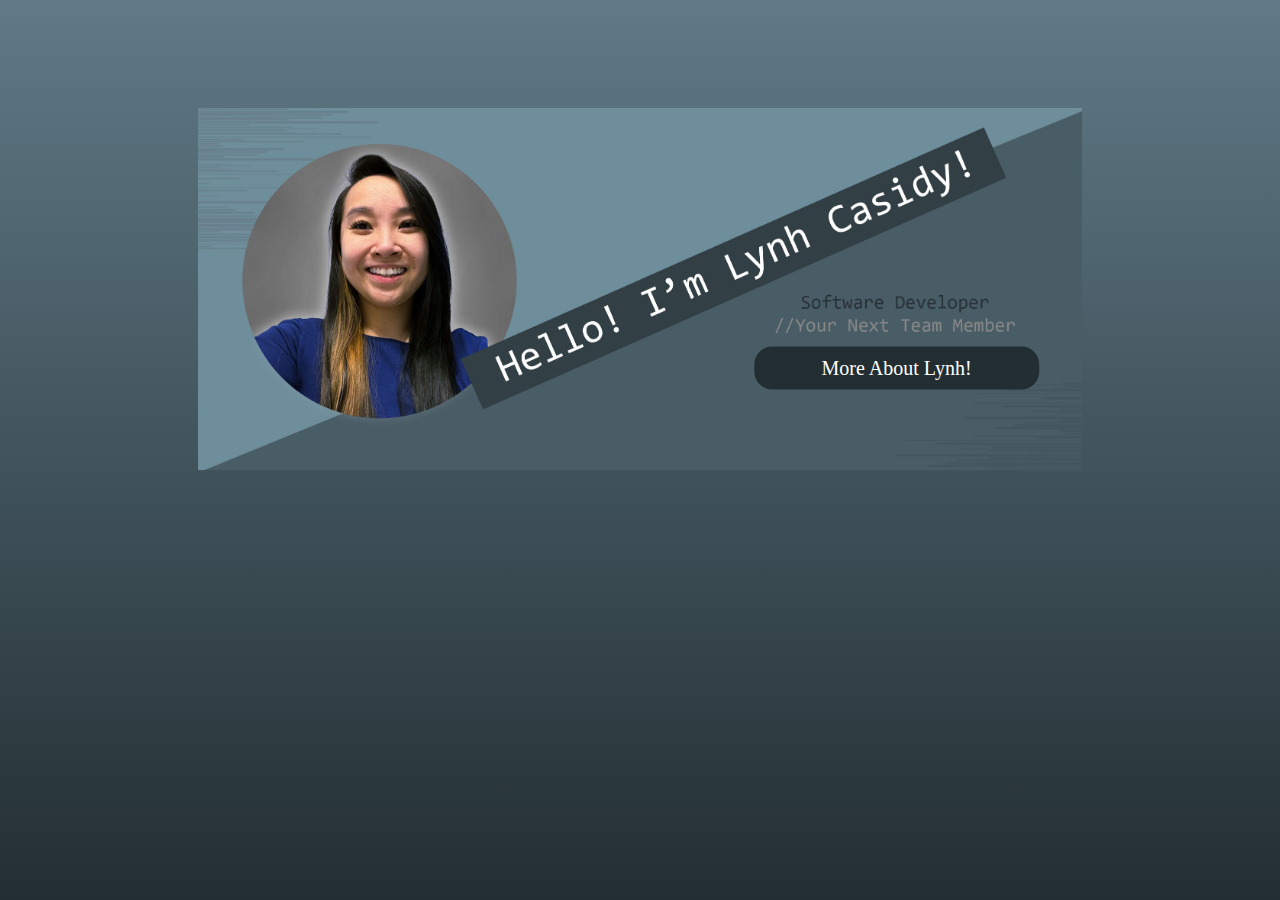
<file: index.html>
<!DOCTYPE html>
<html>
<head>
<meta charset= "UTF-8"/>    
<link rel= "stylesheet" type ="text/css" href="css/index.css"/>
<meta name = "viewport" content ="witdth=device-width, initial-scale=1">
<title>Welcome!</title>
</head>

<div class="container">
        <img id= "main" src="photos/main.jpg" alt="software developer" >
        
        <a href="about.html" class="btn">More About Lynh!</a>
      </div>

<body>
<img id="mobile" src ="photos/mobilemain.jpg" alt ="software developer" class="center">
<a href="about.html" class="button">More About Lynh!</a>
</body>

</html>
</file>
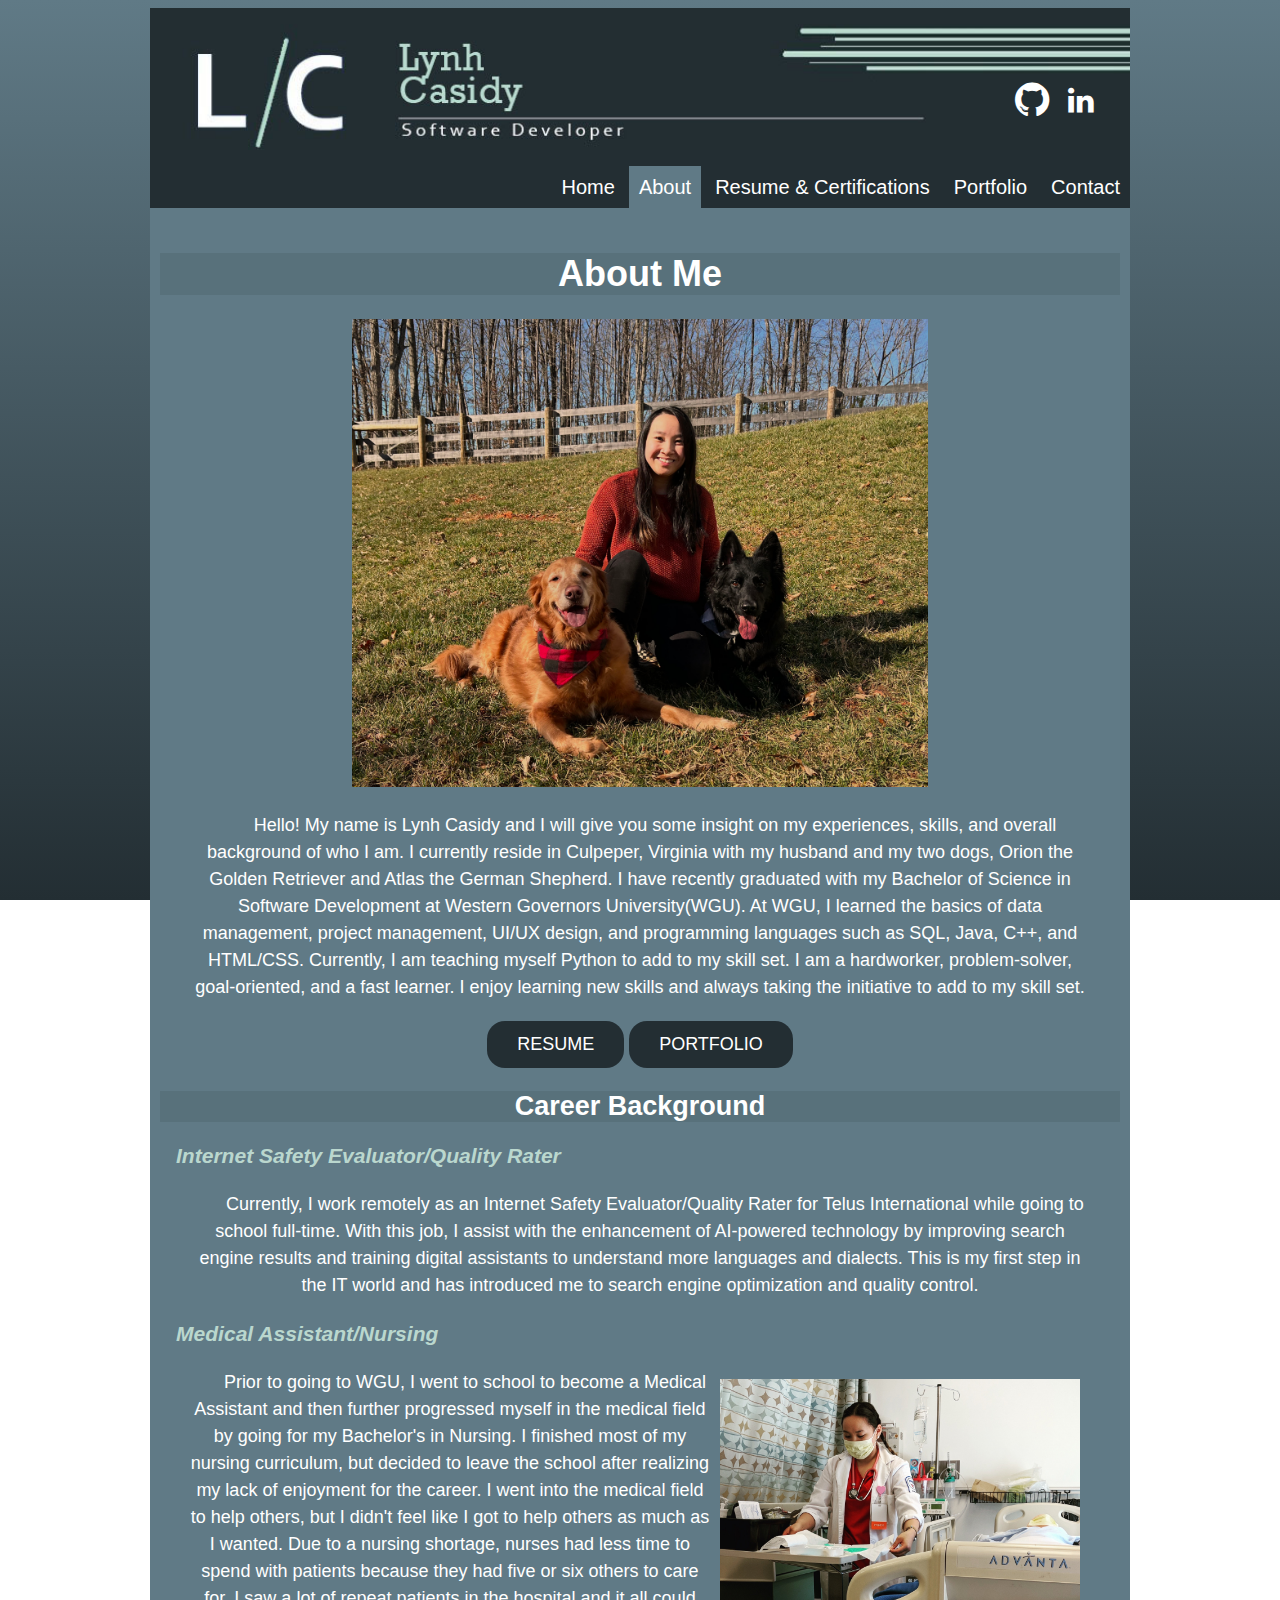
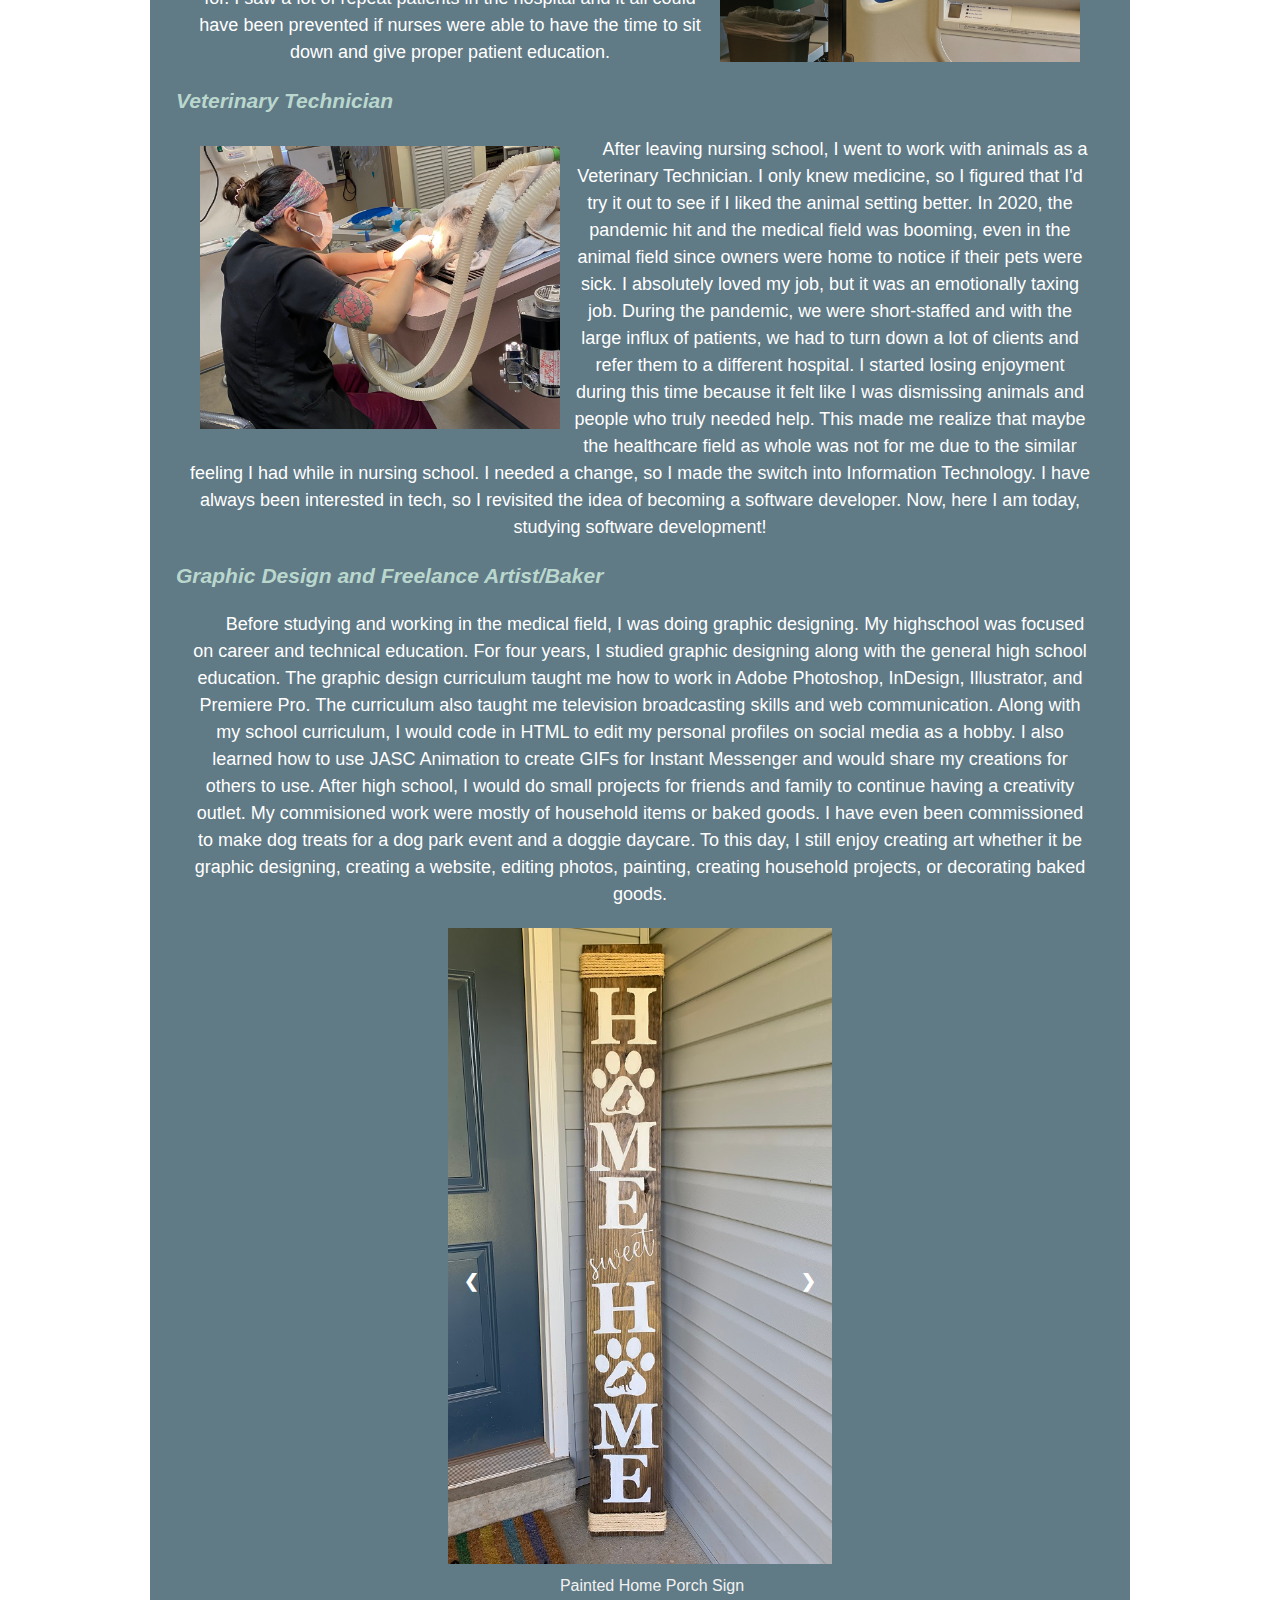
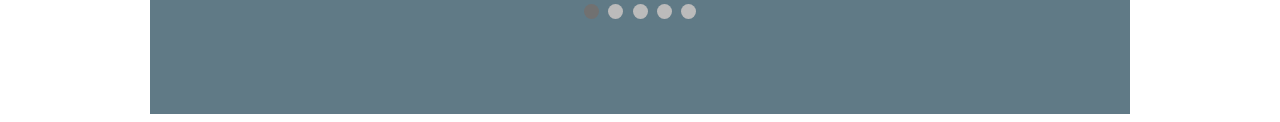
<file: about.html>
<!DOCTYPE html>
<html>

<head>
<meta charset= "UTF-8"/>    

<link rel= "stylesheet" type ="text/css" href="css/about.css"/>
<link rel= "stylesheet" type ="text/css" href="css/nav.css"/>
<link rel="stylesheet" href="https://cdnjs.cloudflare.com/ajax/libs/font-awesome/4.7.0/css/font-awesome.min.css">

<meta name = "viewport" content ="witdth=device-width, initial-scale=1">
<title>About Me</title>
</head>
<body>
 
    <div class="container">
        <img id="main" src = "photos/header2.jpg" alt ="header" class="center">
        <img id="mobile" src = "photos/mobileheader.jpg" alt ="header" class="center">
       <a href="https://github.com/themother0fdogs" target="_blank" rel="noopener noreferrer" class="navgit"><i class="fa fa-github fa-2x"></i></a>
      <a href = "https://www.linkedin.com/in/lynh-casidy/" target="_blank" rel="noopener noreferrer" class="navlinked"><i class="fa fa-linkedin" style="font-size:30px" ></i></a></div>
      
    <div class="topnav" id="myTopnav">
      <nav class = "navigation">
      <ul>
      <li><a href="index.html">Home</a></li>
      <li><a href="about.html" class="active">About</a></li>
      <li><a href="resume.html">Resume & Certifications</a></li>
      <li><a href="portfolio.html">Portfolio</a>  </li>
      <li><a href="contact.html">Contact</a></li>
        
        
        <a href="javascript:void(0);" class="icon" onclick="myFunction()">
          <i class="fa fa-bars"></i>
        </a>
      </div>
      </nav>

      <script src="javascript/nav.js"></script>

    </ul>
    
    <div class = "content">
        <br><h1>About Me</h1>

        <img src = "photos/aboutphoto.jpg" alt ="Girl holding german shepherd dog and golden retriever" width=60%>
        <p class = "indent">Hello! My name is Lynh Casidy and I will give you some insight on my experiences, skills, and overall background of who I am.
            I currently reside in Culpeper, Virginia with my husband and my two dogs, Orion the Golden Retriever and Atlas the German Shepherd. 
            I have recently graduated with my Bachelor of Science in Software Development at Western Governors University(WGU). 
            At WGU, I learned the basics of data management, project management, UI/UX design, and programming languages such as SQL, Java, C++, and HTML/CSS. 
            Currently, I am teaching myself Python to add to my skill set.
            I am a hardworker, problem-solver, goal-oriented, and a fast learner. 
            I enjoy learning new skills and always taking the initiative to add to my skill set. 

        </p>
        <a href="resume.html" class="button">RESUME</a> 
        <a href="portfolio.html" class="button">PORTFOLIO</a>
        
        <h2>Career Background</h2>
        <h3>Internet Safety Evaluator/Quality Rater</h3>
        <p class="indent">Currently, I work remotely as an Internet Safety Evaluator/Quality Rater for Telus International while going to school full-time. 
          With this job, I assist with the enhancement of AI-powered technology by improving search engine results and training digital assistants to understand
          more languages and dialects. This is my first step in the IT world and has introduced me to search engine optimization and quality control.
        </p>

        <h3>Medical Assistant/Nursing</h3>
        <p class = "indent"><img class="content" src="photos/nurse.jpg" alt="Nursing student during a surgical sterile skills test" width=40% ALIGN= "right"/>
            Prior to going to WGU, I went to school to become a Medical Assistant and then further progressed myself in the medical field by going for my Bachelor's in Nursing.
            I finished most of my nursing curriculum, but decided to leave the school after realizing my lack of enjoyment for the career. 
            I went into the medical field to help others, but I didn't feel like I got to help others as much as I wanted.
            Due to a nursing shortage, nurses had less time to spend with patients because they had five or six others to care for. 
            I saw a lot of repeat patients in the hospital and it all could have been prevented if nurses were able to have the time to sit down and give proper patient education.</p>
            
          <h3>Veterinary Technician</h3>
            <p class="indent"><img class="content" src="photos/dental.jpg" alt="Veterinary Technician performing a dental polishing on a dog" width=40% ALIGN= "left"/>
            After leaving nursing school, I went to work with animals as a Veterinary Technician. I only knew medicine, so I figured that I'd try it out to see if I liked the animal setting better. 
            In 2020, the pandemic hit and the medical field was booming, even in the animal field since owners were home to notice if their pets were sick.
            I absolutely loved my job, but it was an emotionally taxing job. During the pandemic, we were short-staffed and with the large influx of patients,
            we had to turn down a lot of clients and refer them to a different hospital. 
            I started losing enjoyment during this time because it felt like I was dismissing animals and people who truly needed help.
            This made me realize that maybe the healthcare field as whole was not for me due to the similar feeling I had while in nursing school. 
            I needed a change, so I made the switch into Information Technology. 
            I have always been interested in tech, so I revisited the idea of becoming a software developer. Now, here I am today, studying software development!
            </p>
        
<h3>Graphic Design and Freelance Artist/Baker</h3>
<p class = "indent">Before studying and working in the medical field, I was doing graphic designing. My highschool was focused on career and technical education. 
            For four years, I studied graphic designing along with the general high school education. The graphic design curriculum taught me how to work in Adobe Photoshop, InDesign, Illustrator, and Premiere Pro.
            The curriculum also taught me television broadcasting skills and web communication. Along with my school curriculum, I would code in HTML to edit my personal profiles on social media as a hobby.
            I also learned how to use JASC Animation to create GIFs for Instant Messenger and would share my creations for others to use. 
            After high school, I would do small projects for friends and family to continue having a creativity outlet. My commisioned work were mostly of household items or baked goods.
            I have even been commissioned to make dog treats for a dog park event and a doggie daycare.
            To this day, I still enjoy creating art whether it be graphic designing, creating a website, editing photos, painting, creating household projects, or decorating baked goods. 
        
        <div class = "art-container" style="text-align: center">
                <div class="artphotos fade">
                <img src = "photos/home.jpg" alt="Welcoming porch sign" width= 40% />
                <div class="text">Painted Home Porch Sign</div>
              </div>

                <div class="artphotos fade">
                <img src = "photos/cowboys.jpg" alt="Welcoming porch sign for Dallas Cowboys Fan" width= 40% />
                <div class="text">Painted Custom Football Home Porch Sign</div>
              </div>

              <div class="artphotos fade">
                <img src = "photos/graphics.jpg" alt="Graphic design of a cat in outer space" width= 40% />
                <div class="text">Adobe Photoshop Animated Cat in Space</div>
              </div>

              <div class="artphotos fade">
                <img src = "photos/crafts.jpg" alt="Two leash holders of a golden retriever and german shepherd as the top picture. Two custom dog treat jars as the bottom picture." width= 40% />
                <div class="text">TOP: Painted Leash Holders</div>
                <div class="text">BOTTOM: Spray Painted Treat Jars with Polymer Clay Figures of Dogs</div>
              </div>

              <div class="artphotos fade">
                <img src = "photos/desserts.jpg" alt="White chocolate raspberry cheesecake as the top picture. Halloween decorated sugar cookies as the bottom picture." width= 40% />
                <div class="text">TOP: White Chocolate Raspberry Cheesecake.</div>
                <div class="text">BOTTOM: Halloween Decorated Sugar Cookies</div>
              </div>

              <div class="artphotos fade">
                <img src = "photos/dogtreats.jpg" alt="Box of custom Halloween dog treats as the top picture. Custom dog birthday cake as the bottom picture." width= 40% />
                <div class="text">TOP: Custom Halloween Dog Treats</div>
                <div class="text">BOTTOM: Custom Dog Birthday Cake</div>
              </div>

              <a class="prev" onclick="plusSlides(-1)"ALIGN= "right">&#10094;</a>
                <a class="next" onclick="plusSlides(1)"ALIGN= "right">&#10095;</a>

               <div style="text-align:center"></div>
            <span class="dot" onclick="currentSlide(1)"></span>
            <span class="dot" onclick="currentSlide(2)"></span>
            <span class="dot" onclick="currentSlide(3)"></span>
            <span class="dot" onclick="currentSlide(4)"></span>
            <span class="dot" onclick="currentSlide(5)"></span>
       
        </div>
    </p>

     <br><br>
    
 <script src="javascript/slides.js"></script>

     
</div>

</body>
</html>
</file>
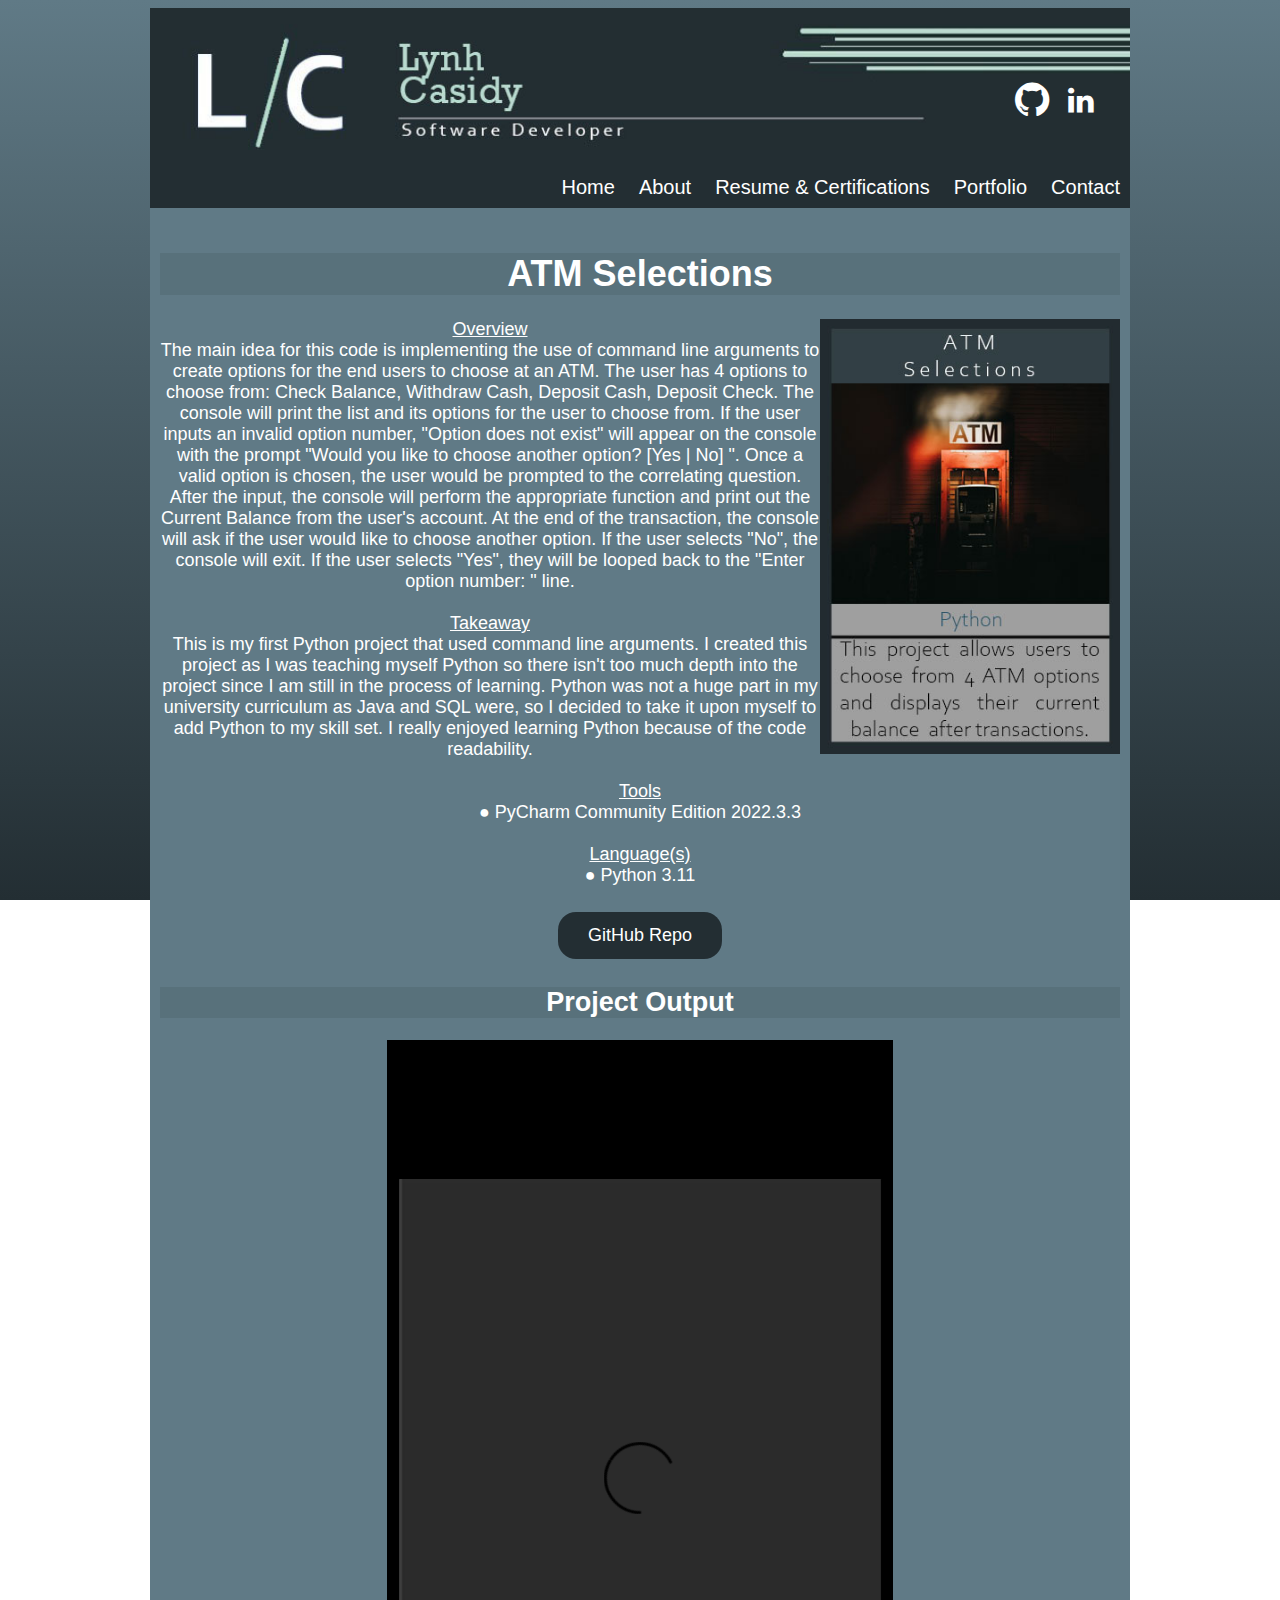
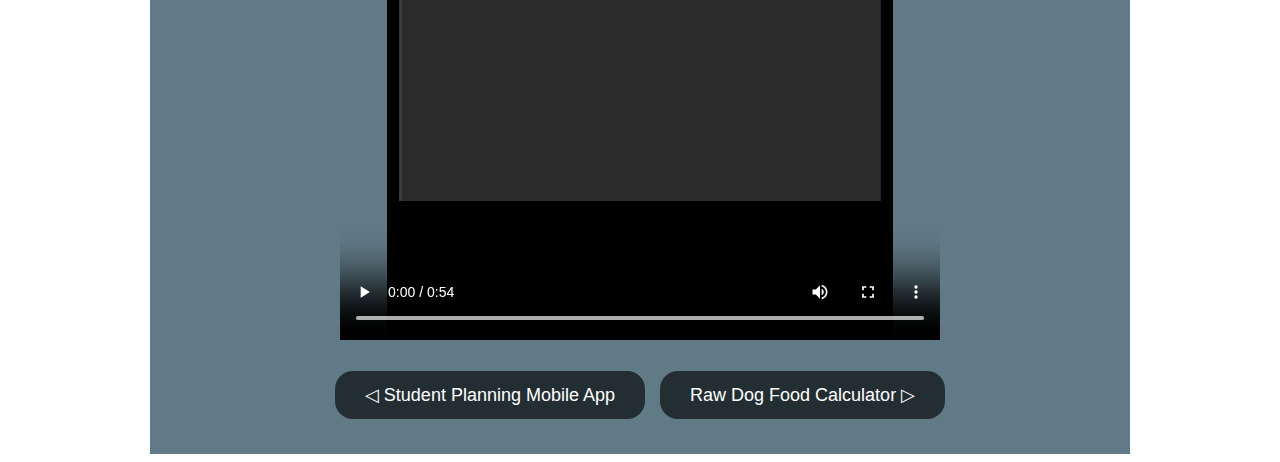
<file: atm.html>
<!DOCTYPE html>
<html>

<head>
<meta charset= "UTF-8"/>    
<link rel= "stylesheet" type ="text/css" href="css/portfolio.css"/>
<link rel= "stylesheet" type ="text/css" href="css/nav.css"/>
<link rel="stylesheet" href="https://cdnjs.cloudflare.com/ajax/libs/font-awesome/4.7.0/css/font-awesome.min.css">
<meta name = "viewport" content ="witdth=device-width, initial-scale=1">
<title>ATM Selections</title>
</head>

<body>
  <div class="container">
    <img id="main" src = "photos/header2.jpg" alt ="header" class="center">
        <img id="mobile" src = "photos/mobileheader.jpg" alt ="header" class="center">
   <a href="https://github.com/themother0fdogs" target="_blank" rel="noopener noreferrer" class="navgit"><i class="fa fa-github fa-2x"></i></a>
  <a href = "https://www.linkedin.com/in/lynh-casidy/" target="_blank" rel="noopener noreferrer" class="navlinked"><i class="fa fa-linkedin" style="font-size:30px" ></i></a></div>
    <div class="topnav" id="myTopnav">
      <nav class = "navigation">
      <ul>
      <li><a href="index.html">Home</a></li>
      <li><a href="about.html" >About</a></li>
      <li><a href="resume.html">Resume & Certifications</a></li>
      <li><a href="portfolio.html">Portfolio</a>  </li>
      <li><a href="contact.html">Contact</a></li>
        
        <a href="javascript:void(0);" class="icon" onclick="myFunction()">
          <i class="fa fa-bars"></i>
        </a>
      </div>
      </nav>

      <script src="javascript/nav.js"></script>

    </ul>

    <div class = "content">
      <br><h1>ATM Selections</h1>
      <img src="photos/atm.jpg" ALIGN="right" width = "300px">

      <u>Overview</u> 
      <br>The main idea for this code is implementing the use of command line arguments to create options for the end users to choose at an ATM. 
      The user has 4 options to choose from: Check Balance, Withdraw Cash, Deposit Cash, Deposit Check. The console will print the list and its options for the user to choose from. 
      If the user inputs an invalid option number, "Option does not exist" will appear on the console with the prompt "Would you like to choose another option? [Yes | No] ". 
      Once a valid option is chosen, the user would be prompted to the correlating question. After the input, the console will perform the appropriate function and print out the Current Balance from the user's account. 
      At the end of the transaction, the console will ask if the user would like to choose another option. If the user selects "No", the console will exit. 
      If the user selects "Yes", they will be looped back to the "Enter option number: " line.
      <br><br><u>Takeaway</u>
      <br>This is my first Python project that used command line arguments. 
      I created this project as I was teaching myself Python so there isn't too much depth into the project since I am still in the process of learning.
      Python was not a huge part in my university curriculum as Java and SQL were, so I decided to take it upon myself to add Python to my skill set.
      I really enjoyed learning Python because of the code readability. 

      

     <br><br><u>Tools</u> 
      <br>&#9679 PyCharm Community Edition 2022.3.3

      <br><br><u>Language(s)</u> 
        <br>&#9679 Python 3.11

        
    <br><br><a href="https://github.com/themother0fdogs/commandlinearguments" target="_blank" rel="noopener noreferrer" class="button">GitHub Repo</a> 


      <br><h2>Project Output</h2>
      <video width = "600" height= "900" controls>
        <source src= "videos/atm.mp4" type="video/mp4">
          Your browser does not support the video tag.
          </video>
  

  

  <br><br><a href="mobileapp.html" class="button">&#9665; Student Planning Mobile App</a> <a href="dogfoodcalculator.html" class="button">Raw Dog Food Calculator &#9655;</a> 
</div>

</body>
</file>
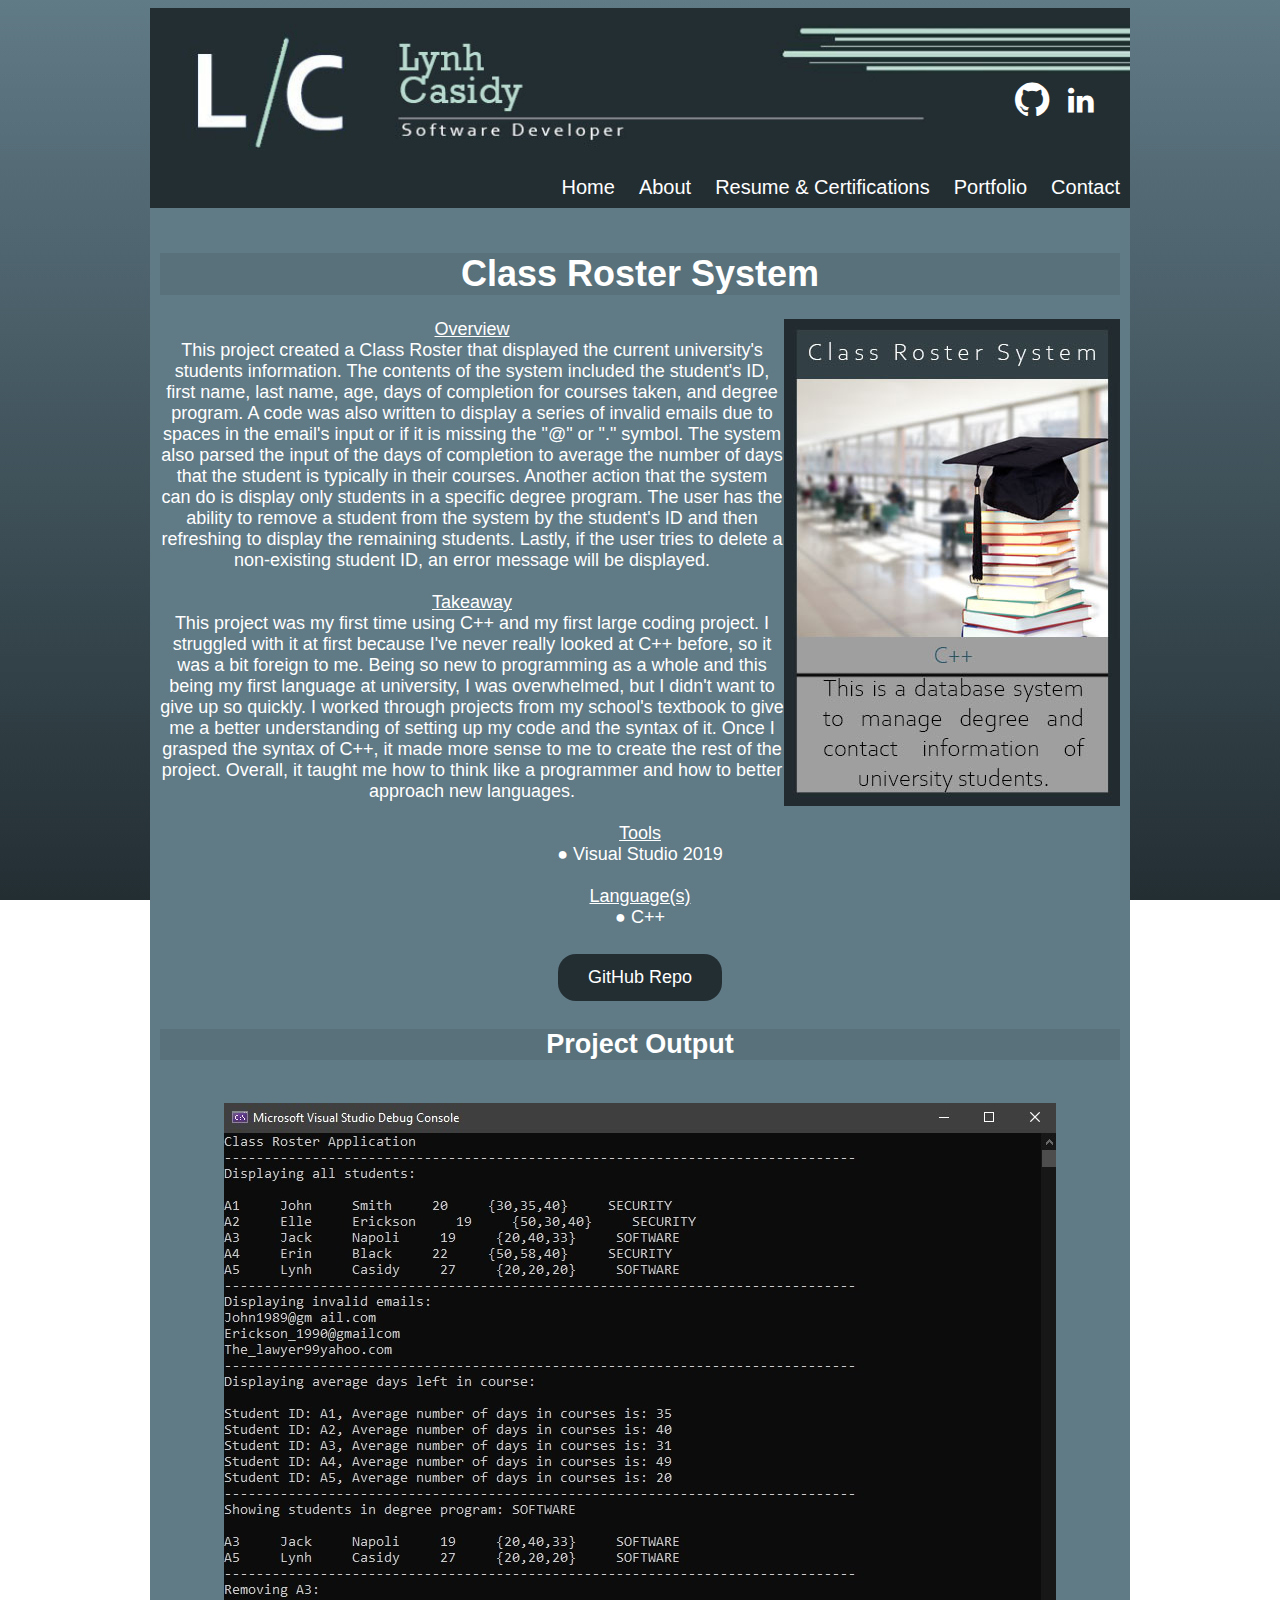
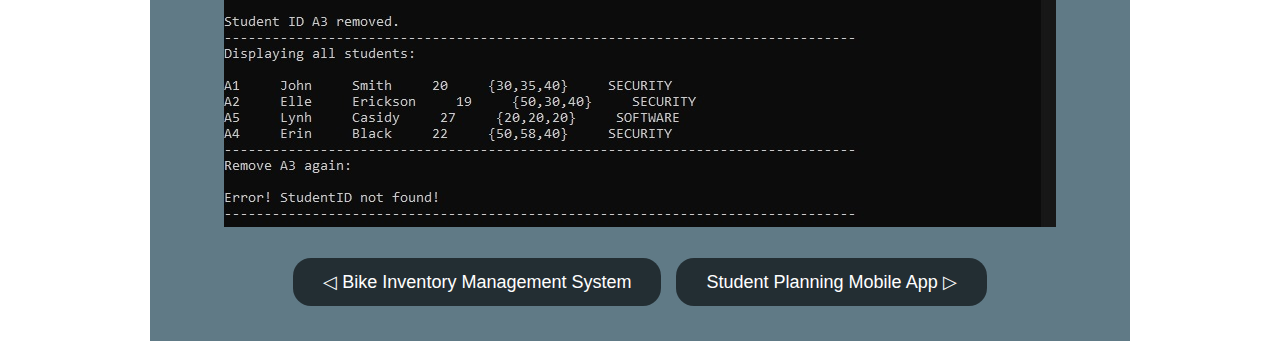
<file: classroster.html>
<!DOCTYPE html>
<html>

<head>
<meta charset= "UTF-8"/>    
<link rel= "stylesheet" type ="text/css" href="css/portfolio.css"/>
<link rel= "stylesheet" type ="text/css" href="css/nav.css"/>
<link rel="stylesheet" href="https://cdnjs.cloudflare.com/ajax/libs/font-awesome/4.7.0/css/font-awesome.min.css">
<meta name = "viewport" content ="witdth=device-width, initial-scale=1">
<title>Class Roster System</title>
</head>

<body>
    <div class="container">
      <img id="main" src = "photos/header2.jpg" alt ="header" class="center">
      <img id="mobile" src = "photos/mobileheader.jpg" alt ="header" class="center">
       <a href="https://github.com/themother0fdogs" target="_blank" rel="noopener noreferrer" class="navgit"><i class="fa fa-github fa-2x"></i></a>
      <a href = "https://www.linkedin.com/in/lynh-casidy/" target="_blank" rel="noopener noreferrer" class="navlinked"><i class="fa fa-linkedin" style="font-size:30px" ></i></a></div>
    <div class="topnav" id="myTopnav">
      <nav class = "navigation">
      <ul>
      <li><a href="index.html">Home</a></li>
      <li><a href="about.html" >About</a></li>
      <li><a href="resume.html">Resume & Certifications</a></li>
      <li><a href="portfolio.html">Portfolio</a>  </li>
      <li><a href="contact.html">Contact</a></li>
        
        <a href="javascript:void(0);" class="icon" onclick="myFunction()">
          <i class="fa fa-bars"></i>
        </a>
      </div>
      </nav>

      <script src="javascript/nav.js"></script>
    </ul>

    <div class = "content">
        <br><h1>Class Roster System</h1>
        <img src="photos/classroster.jpg" ALIGN="right">
        <u>Overview</u> 
        <br>This project created a Class Roster that displayed the current university's students information.
        The contents of the system included the student's ID, first name, last name, age, days of completion for courses taken, and degree program.
        A code was also written to display a series of invalid emails due to spaces in the email's input or if it is missing the "@" or "." symbol.
        The system also parsed the input of the days of completion to average the number of days that the student is typically in their courses.
        Another action that the system can do is display only students in a specific degree program.
        The user has the ability to remove a student from the system by the student's ID and then refreshing to display the remaining students.
        Lastly, if the user tries to delete a non-existing student ID, an error message will be displayed.

        <br><br><u>Takeaway</u>
        <br>This project was my first time using C++ and my first large coding project. I struggled with it at first because I've never really looked at C++ before, so it was a bit foreign to me.
        Being so new to programming as a whole and this being my first language at university, I was overwhelmed, but I didn't want to give up so quickly. I worked through projects from my school's textbook
        to give me a better understanding of setting up my code and the syntax of it. Once I grasped the syntax of C++, it made more sense to me to create the rest of the project.
        Overall, it taught me how to think like a programmer and how to better approach new languages.
        
        <br><br><u>Tools</u> 
        <br>&#9679 Visual Studio 2019 

        <br><br><u>Language(s)</u> 
        <br>&#9679 C++
        <br><br><a href="https://github.com/themother0fdogs/StudentAcademicRoster" target="_blank" rel="noopener noreferrer" class="button">GitHub Repo</a> 

        
        <br><h2>Project Output</h2>
    <br><img src = "photos/rosterscreenshot.jpg">
    <br><br><a href="bikeinventory.html" class="button">&#9665; Bike Inventory Management System</a> <a href="mobileapp.html" class="button">Student Planning Mobile App &#9655;</a> 


    </div>

</body>
</file>
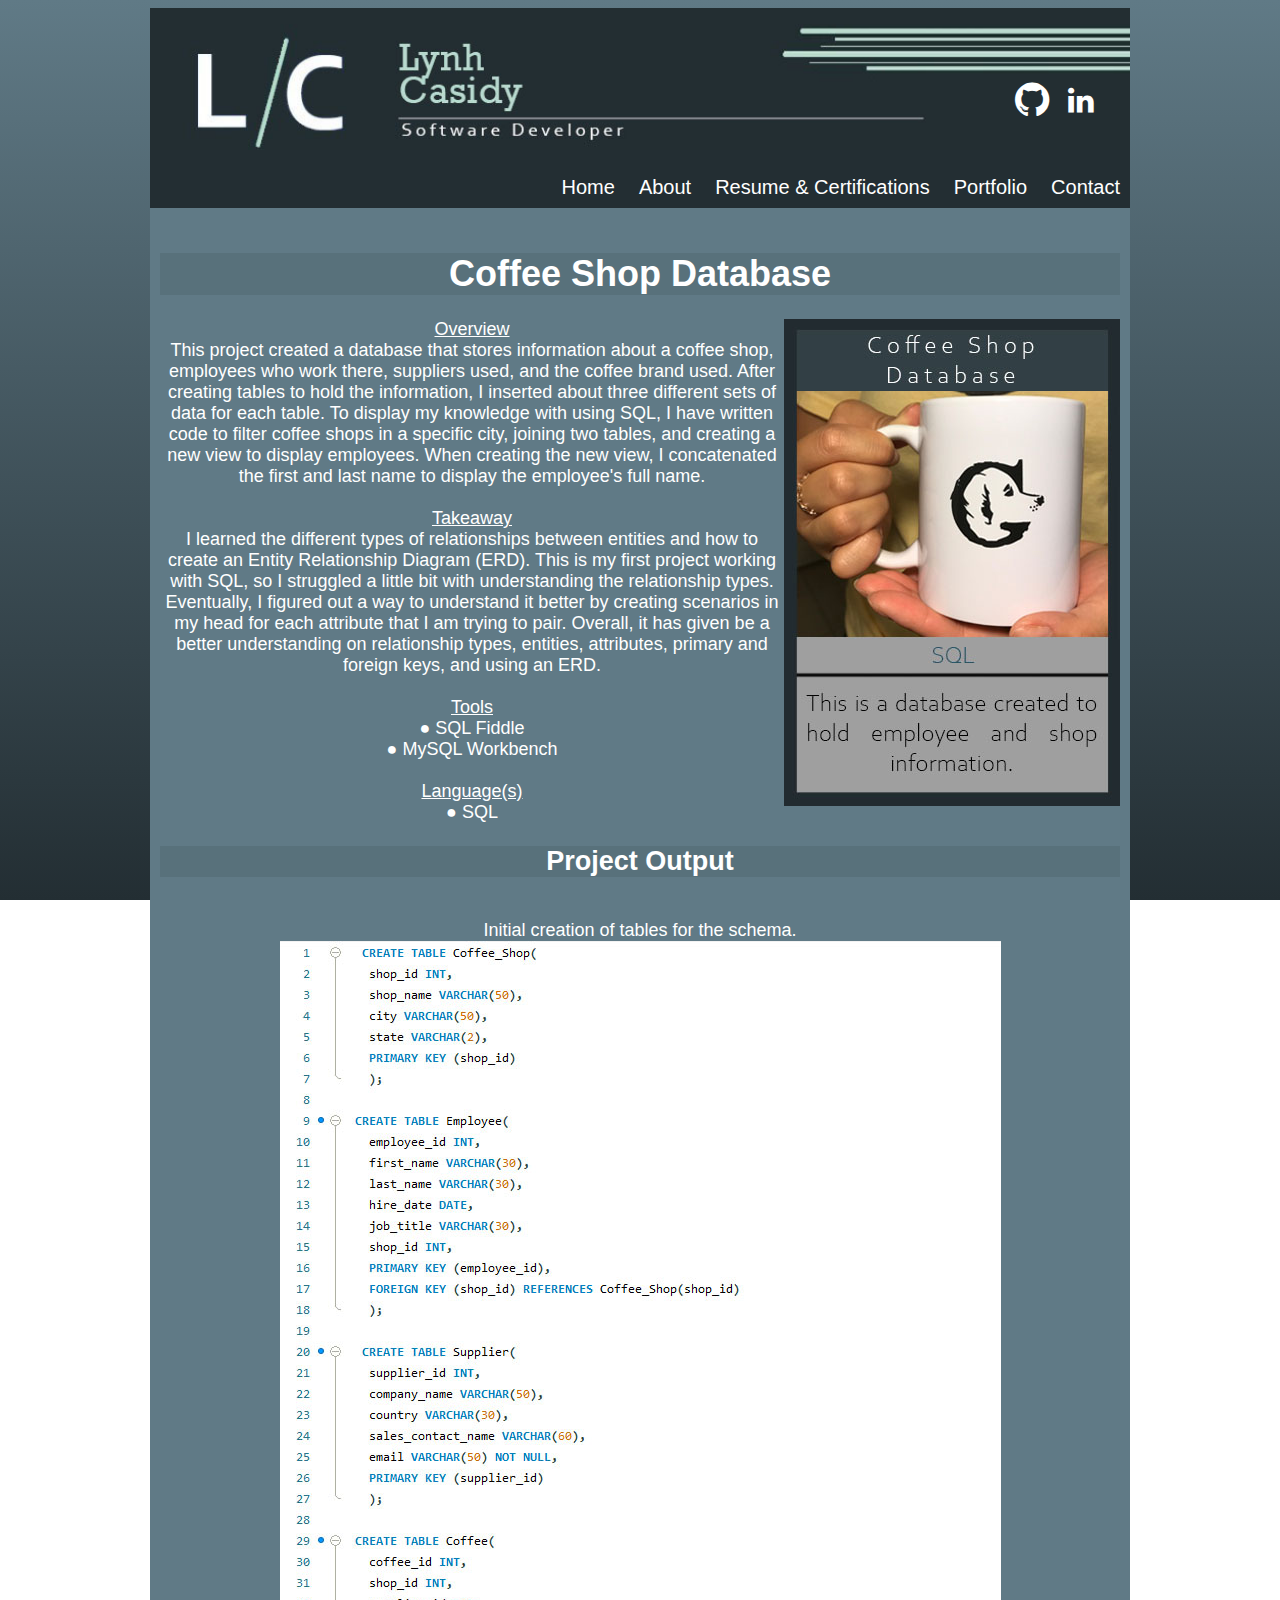
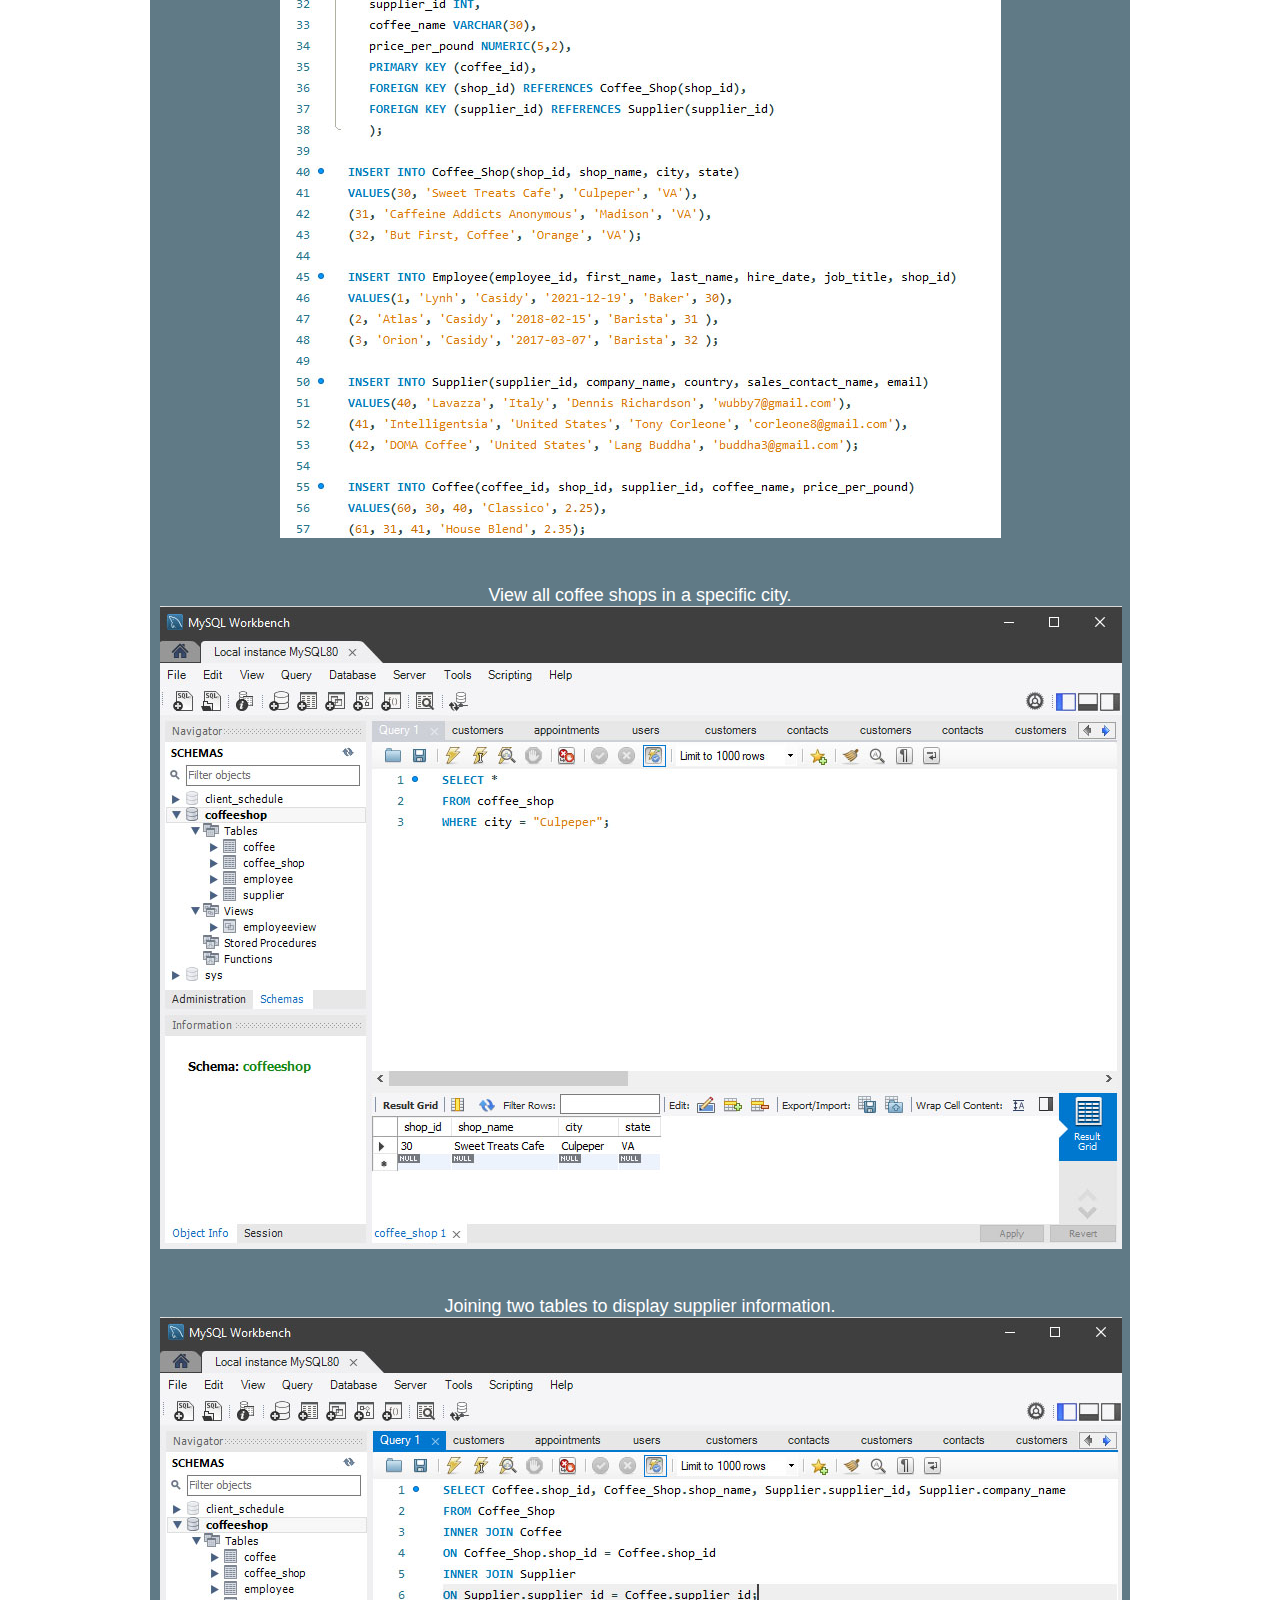
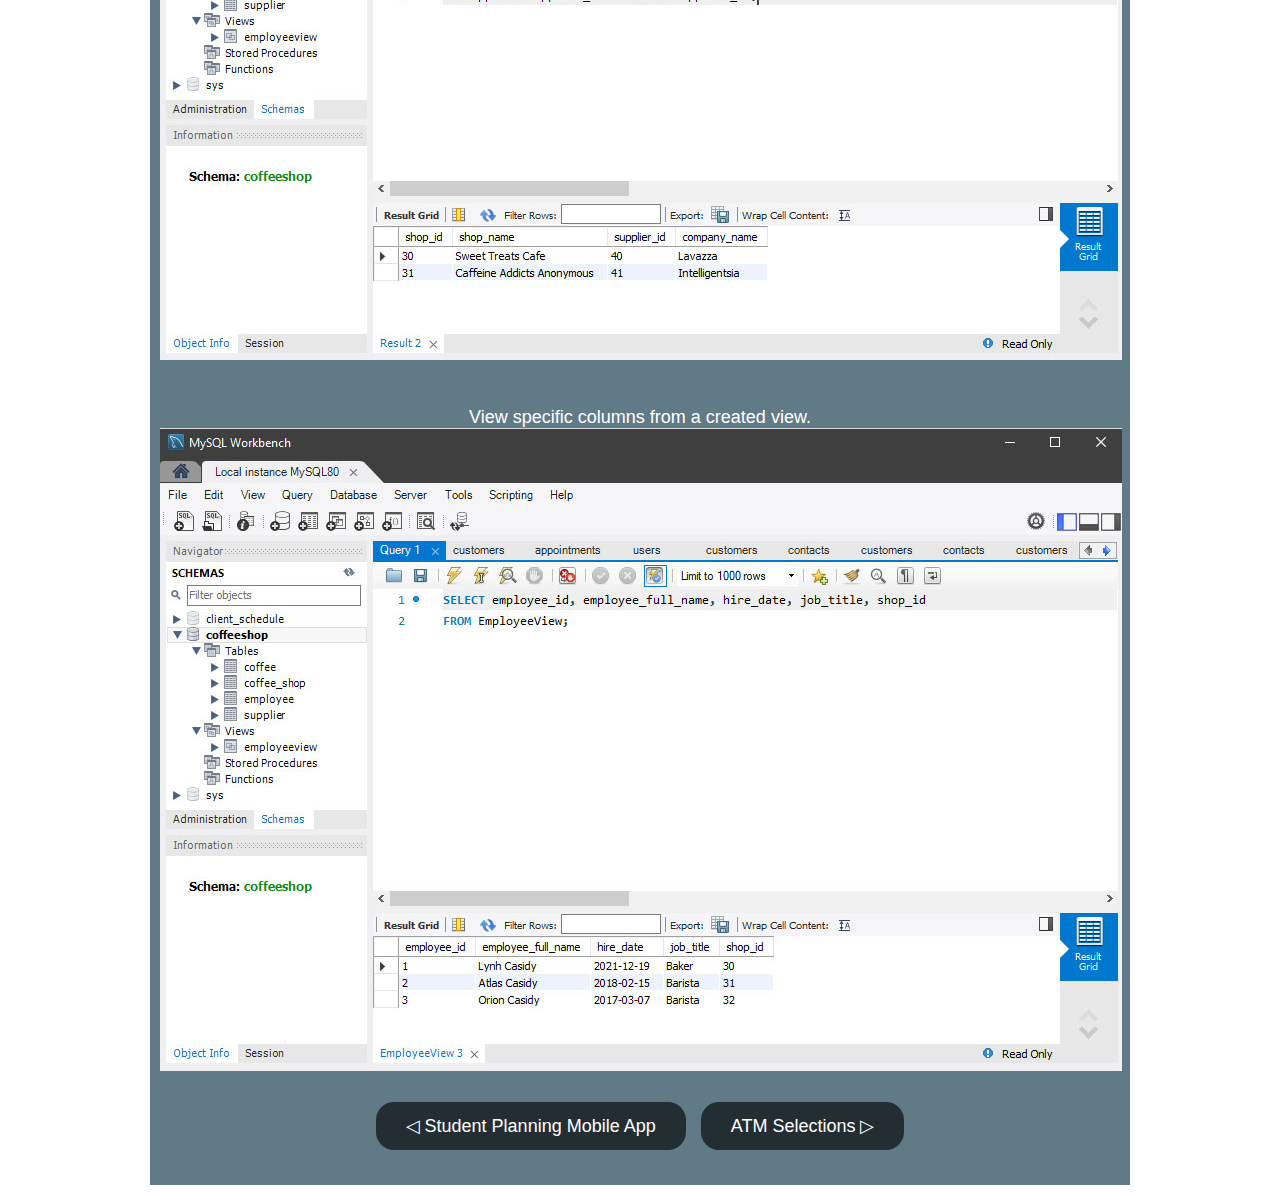
<file: coffeeshop.html>
<!DOCTYPE html>
<html>

<head>
<meta charset= "UTF-8"/>    
<link rel= "stylesheet" type ="text/css" href="css/portfolio.css"/>
<link rel= "stylesheet" type ="text/css" href="css/nav.css"/>
<link rel="stylesheet" href="https://cdnjs.cloudflare.com/ajax/libs/font-awesome/4.7.0/css/font-awesome.min.css">
<meta name = "viewport" content ="witdth=device-width, initial-scale=1">
<title>Coffee Shop Database</title>
</head>

<body>
  <div class="container">
    <img id="main" src = "photos/header2.jpg" alt ="header" class="center">
        <img id="mobile" src = "photos/mobileheader.jpg" alt ="header" class="center">
   <a href="https://github.com/themother0fdogs" target="_blank" rel="noopener noreferrer" class="navgit"><i class="fa fa-github fa-2x"></i></a>
  <a href = "https://www.linkedin.com/in/lynh-casidy/" target="_blank" rel="noopener noreferrer" class="navlinked"><i class="fa fa-linkedin" style="font-size:30px" ></i></a></div>
    <div class="topnav" id="myTopnav">
      <nav class = "navigation">
      <ul>
      <li><a href="index.html">Home</a></li>
      <li><a href="about.html" >About</a></li>
      <li><a href="resume.html">Resume & Certifications</a></li>
      <li><a href="portfolio.html">Portfolio</a>  </li>
      <li><a href="contact.html">Contact</a></li>
        
        <a href="javascript:void(0);" class="icon" onclick="myFunction()">
          <i class="fa fa-bars"></i>
        </a>
      </div>
      </nav>

      <script src="javascript/nav.js"></script>

    </ul>

    <div class = "content">
      <br><h1>Coffee Shop Database</h1>
      <img src="photos/coffeeshop.jpg" ALIGN="right">

      <u>Overview</u> 
      <br>This project created a database that stores information about a coffee shop, employees who work there, suppliers used, and the coffee brand used.
      After creating tables to hold the information, I inserted about three different sets of data for each table. 
      To display my knowledge with using SQL, I have written code to filter coffee shops in a specific city, joining two tables, and creating a new view to 
      display employees. When creating the new view, I concatenated the first and last name to display the employee's full name.
      <br><br><u>Takeaway</u>
      <br>I learned the different types of relationships between entities and how to create an Entity Relationship Diagram (ERD). This is my first project
      working with SQL, so I struggled a little bit with understanding the relationship types. Eventually, I figured out a way to understand it better by creating scenarios in my head for 
      each attribute that I am trying to pair. Overall, it has given be a better understanding on relationship types, entities, attributes, primary and foreign keys, and using an ERD.
      

     <br><br><u>Tools</u> 
      <br>&#9679 SQL Fiddle
      <br>&#9679 MySQL Workbench
   

      <br><br><u>Language(s)</u> 
        <br>&#9679 SQL
        
      
      <br><h2>Project Output</h2>

    <br>Initial creation of tables for the schema. 
    <br><img src="photos/createtable.jpg">

    <br><br><br>View all coffee shops in a specific city. 
    <br><img src="photos/searchcity.jpg">

    <br><br><br>Joining two tables to display supplier information. 
    <br><img src="photos/searchsupplier.jpg">

    <br><br><br>View specific columns from a created view.
    <br><img src="photos/viewemployees.jpg">

  

  

  <br><br><a href="mobileapp.html" class="button">&#9665; Student Planning Mobile App</a> <a href="atm.html" class="button">ATM Selections &#9655;</a> 
</div>

</body>
</file>
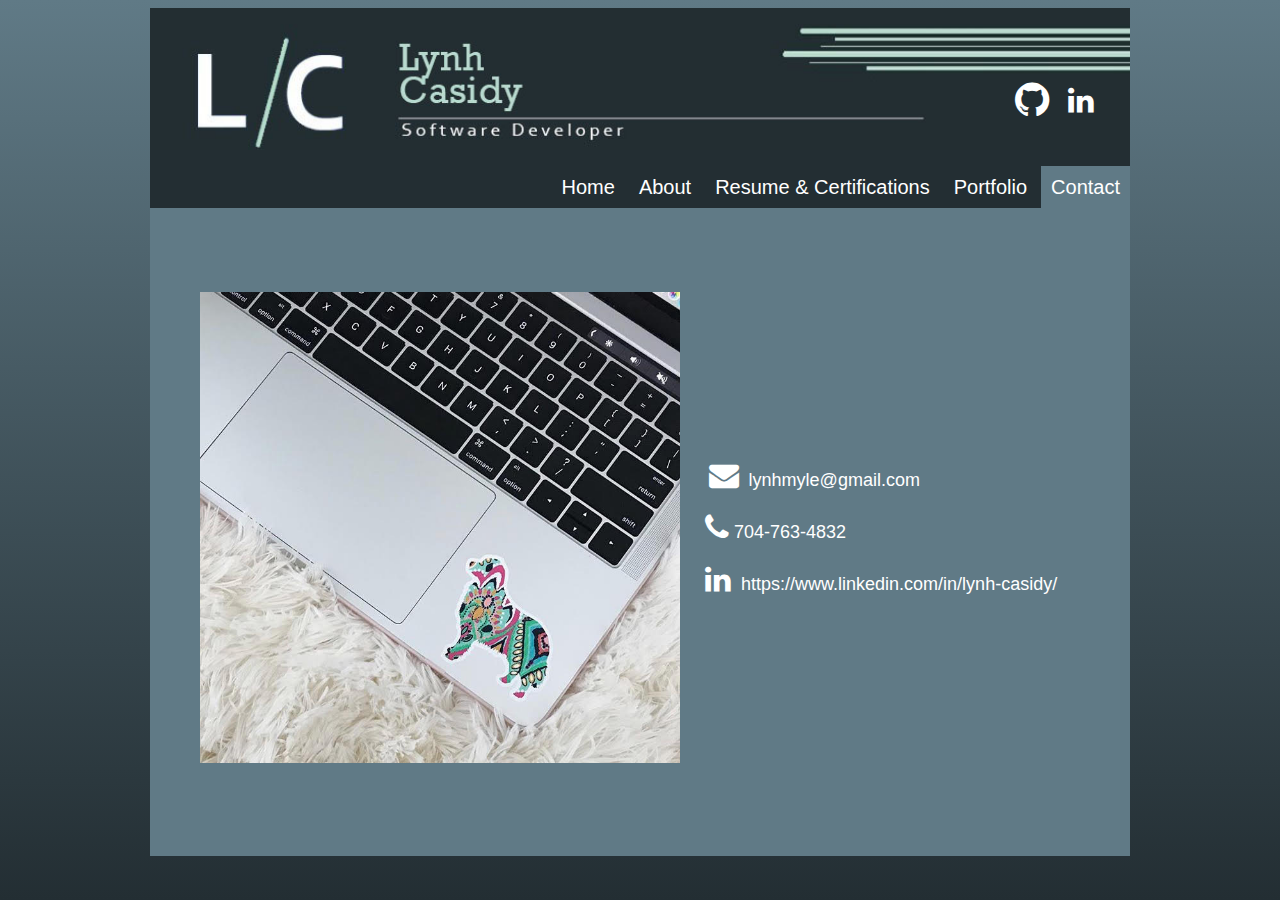
<file: contact.html>
<!DOCTYPE html>
<html>

<head>
<meta charset= "UTF-8"/>    
<link rel= "stylesheet" type ="text/css" href="css/contact.css"/>
<link rel= "stylesheet" type ="text/css" href="css/nav.css"/>
<link rel="stylesheet" href="https://cdnjs.cloudflare.com/ajax/libs/font-awesome/4.7.0/css/font-awesome.min.css">
<meta name = "viewport" content ="witdth=device-width, initial-scale=1">
<title>Contact Me</title>
</head>

<body>
  <div class="container">
    <img id="main" src = "photos/header2.jpg" alt ="header" class="center">
        <img id="mobile" src = "photos/mobileheader.jpg" alt ="header" class="center">
   <a href="https://github.com/themother0fdogs" target="_blank" rel="noopener noreferrer" class="navgit"><i class="fa fa-github fa-2x"></i></a>
  <a href = "https://www.linkedin.com/in/lynh-casidy/" target="_blank" rel="noopener noreferrer" class="navlinked"><i class="fa fa-linkedin" style="font-size:30px" ></i></a></div>
    <div class="topnav" id="myTopnav">
      <nav class = "navigation">
      <ul>
      <li><a href="index.html">Home</a></li>
      <li><a href="about.html" >About</a></li>
      <li><a href="resume.html">Resume & Certifications</a></li>
      <li><a href="portfolio.html">Portfolio</a>  </li>
      <li><a href="contact.html"class="active">Contact</a></li>
        
        <a href="javascript:void(0);" class="icon" onclick="myFunction()">
          <i class="fa fa-bars"></i>
        </a>
      </div>
      </nav>

      <script src="javascript/nav.js"></script>

    </ul>

    

    
        
  <div class = "content">
    <br><br><br><br>
<img class= "content" src = "photos/laptop.jpg" alt ="Laptop on a white blanket with a golden retriever sticker beside the track pad" ALIGN= left>   
<br><br><br><br><br><br><br><br>
&nbsp;&nbsp;&nbsp;<i class="fa fa-fw fa-envelope"  style="font-size:30px"></i><a href="mailto:lynhmyle@gmail.com">&nbsp;lynhmyle@gmail.com</a>
<br>
<br>&nbsp;&nbsp;&nbsp;<i class="fa fa-phone" style="font-size:30px"></i>&nbsp;704-763-4832
<br>
<br>&nbsp;&nbsp;&nbsp;<i class="fa fa-linkedin" style="font-size:30px"></i> <a href = "https://www.linkedin.com/in/lynh-casidy/" target="_blank" rel="noopener noreferrer">&nbsp;https://www.linkedin.com/in/lynh-casidy/</a>
<br><br><br><br><br><br><br><br><br><br><br><br>
</div>
</body>
</html>
</file>
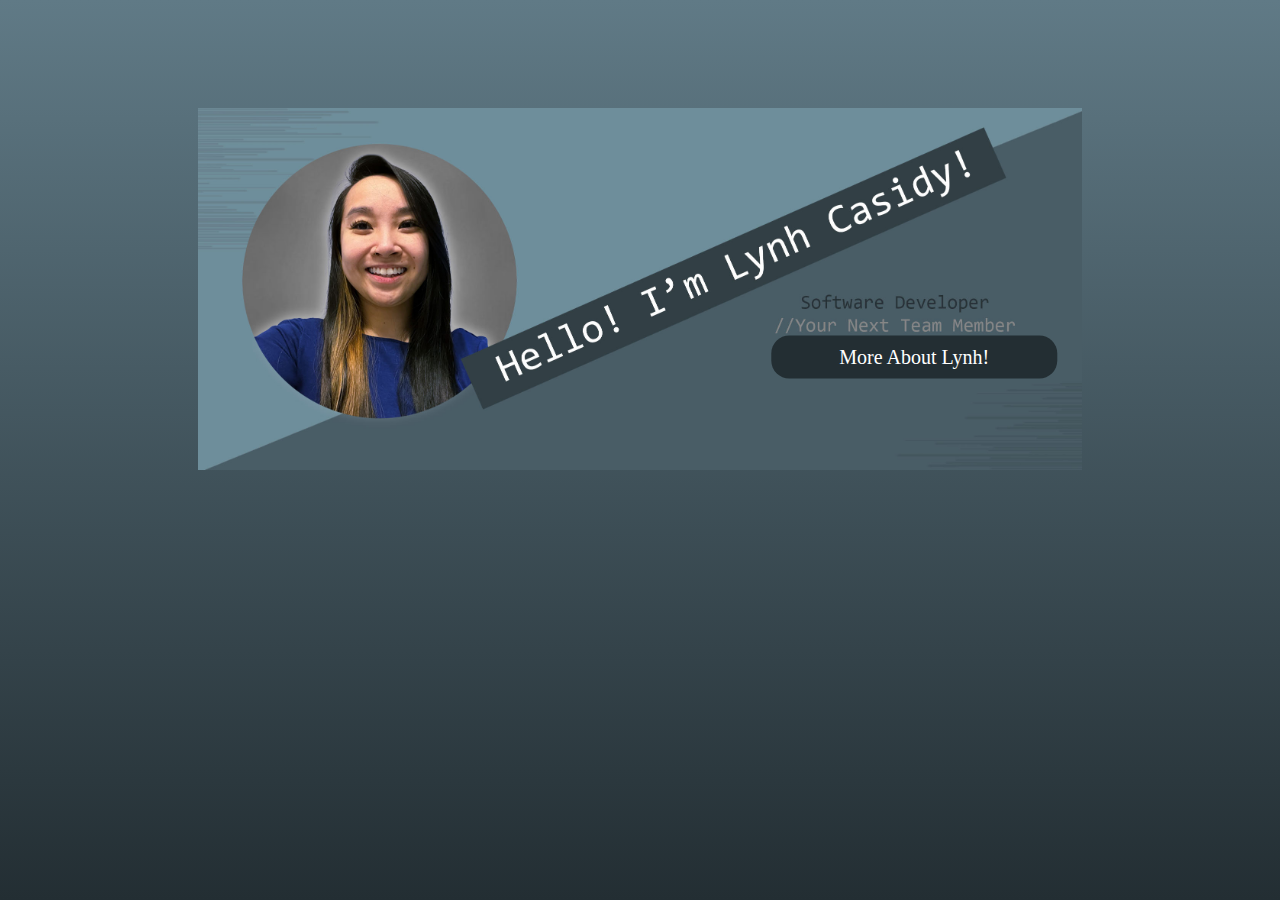
<file: mainpage.html>
<!DOCTYPE html>
<html>
<head>
<meta charset= "UTF-8"/>    
<link rel= "stylesheet" type ="text/css" href="css/mainpage.css"/>
<meta name = "viewport" content ="witdth=device-width, initial-scale=1">
<title>Welcome!</title>
</head>

<div class="container">
        <img id= "main" src="photos/main.jpg" alt="software developer" >
        
        <a href="about.html" class="btn">More About Lynh!</a>
      </div>

<body>
<img id="mobile" src ="photos/mobilemain.jpg" alt ="software developer" class="center">
<a href="about.html" class="button">More About Lynh!</a>
    
</body>

</html>
</file>
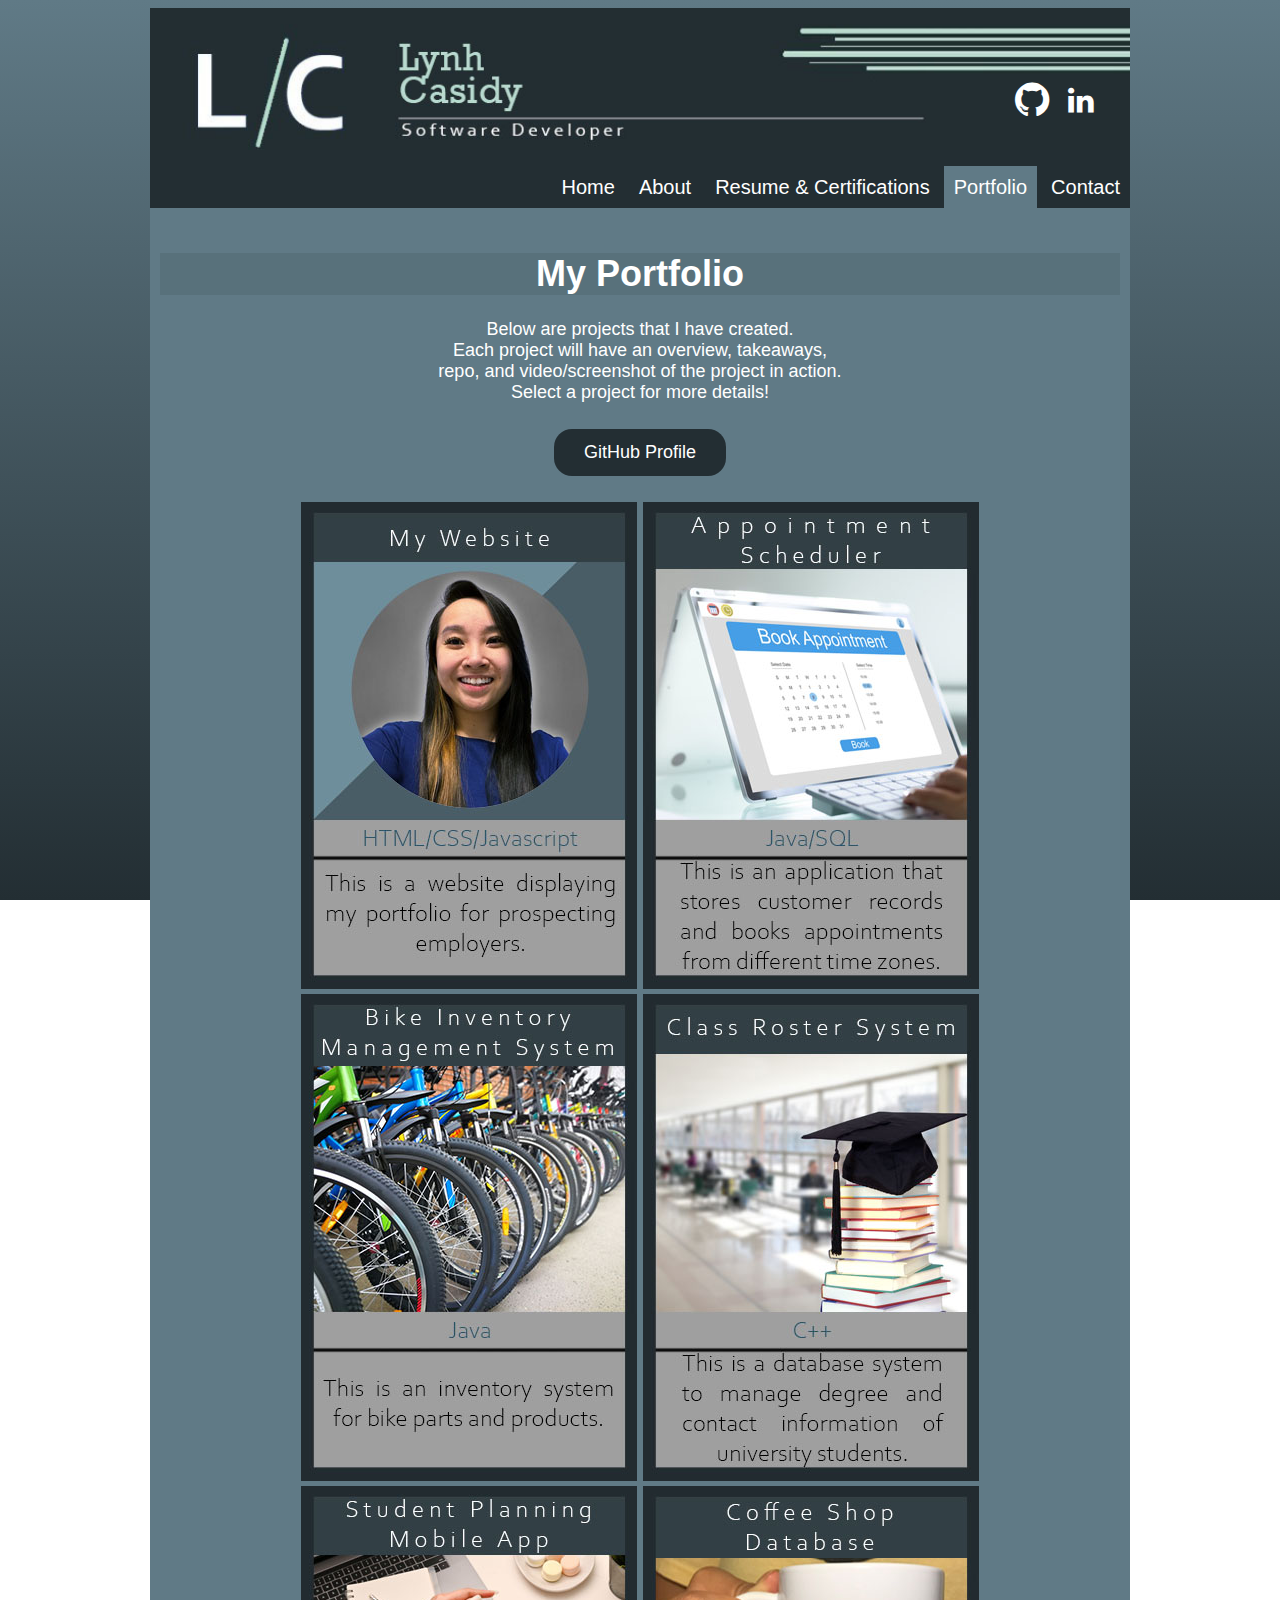
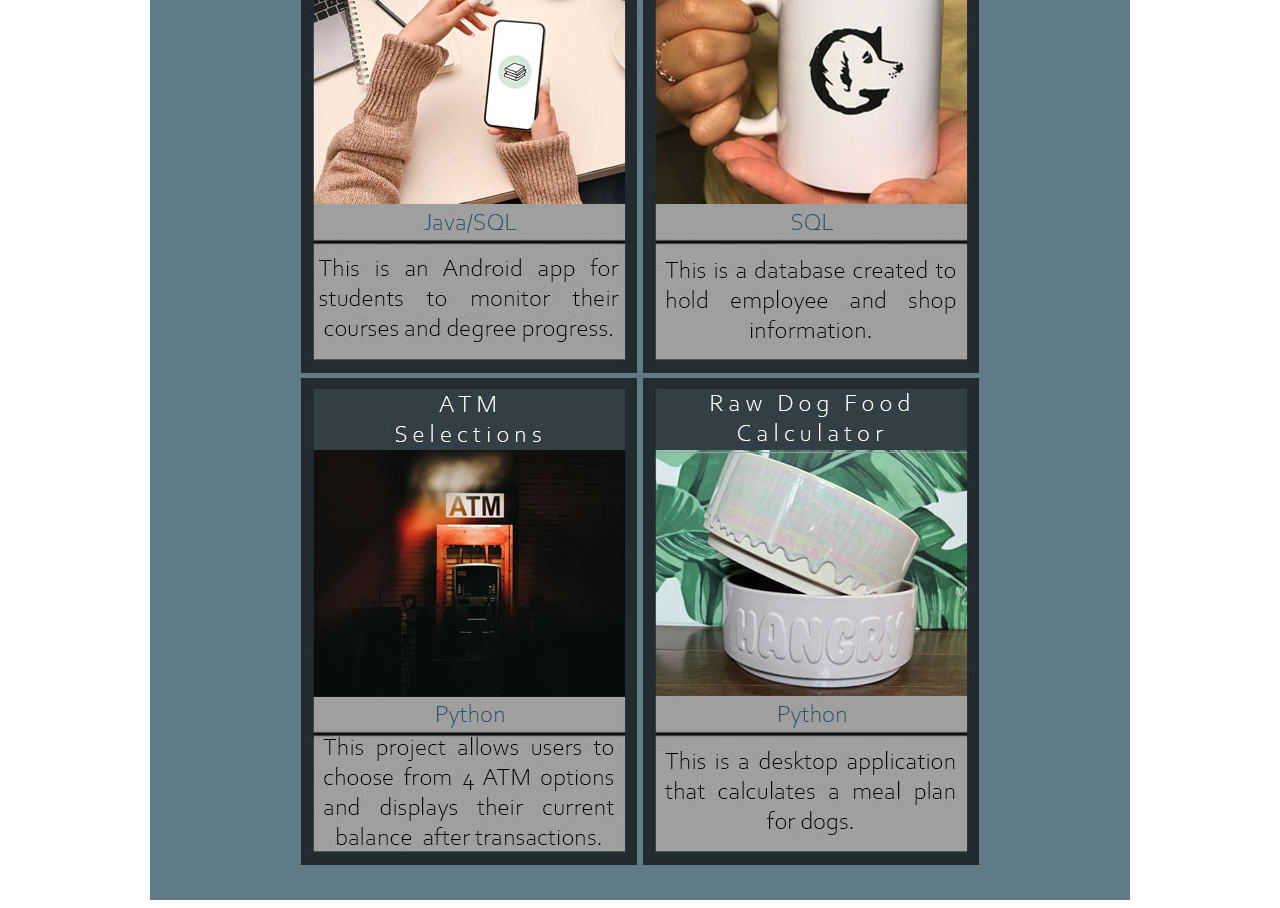
<file: portfolio.html>
<!DOCTYPE html>
<html>

<head>
<meta charset= "UTF-8"/>    
<link rel= "stylesheet" type ="text/css" href="css/portfolio.css"/>
<link rel= "stylesheet" type ="text/css" href="css/nav.css"/>
<link rel="stylesheet" href="https://cdnjs.cloudflare.com/ajax/libs/font-awesome/4.7.0/css/font-awesome.min.css">
<meta name = "viewport" content ="witdth=device-width, initial-scale=1">
<title>Portfolio</title>
</head>

<body>
    <div class="container">
      <img id="main" src = "photos/header2.jpg" alt ="header" class="center">
      <img id="mobile" src = "photos/mobileheader.jpg" alt ="header" class="center">
   <a href="https://github.com/themother0fdogs" target="_blank" rel="noopener noreferrer" class="navgit"><i class="fa fa-github fa-2x"></i></a>
  <a href = "https://www.linkedin.com/in/lynh-casidy/" target="_blank" rel="noopener noreferrer" class="navlinked"><i class="fa fa-linkedin" style="font-size:30px" ></i></a></div>
    
    <div class="topnav" id="myTopnav">
      <nav class = "navigation">
      <ul>
      <li><a href="index.html">Home</a></li>
      <li><a href="about.html" >About</a></li>
      <li><a href="resume.html">Resume & Certifications</a></li>
      <li><a href="portfolio.html" class="active">Portfolio</a>  </li>
      <li><a href="contact.html">Contact</a></li>

      
        
        <a href="javascript:void(0);" class="icon" onclick="myFunction()">
          <i class="fa fa-bars"></i>
        </a>
      </div>
      </nav>

      <script src="javascript/nav.js"></script>
    </ul>
    <div class = "content">
        <br><h1>My Portfolio</h1>
        Below are projects that I have created.
        <br>Each project will have an overview, takeaways, 
        <br>repo, and video/screenshot of the project in action.
        <br>Select a project for more details! 
        <br><br><a href="https://github.com/themother0fdogs" target="_blank" rel="noopener noreferrer" class="button">GitHub Profile</a> 
        
<br><br>
<a href= "website.html"><img id="project_image" src= "photos/website.jpg" alt="Home page of website"></a>
<a href= "apptscheduler.html"><img id="project_image" src= "photos/apptscheduler.jpg" alt="Someone booking an appointment"></a>
<a href= "bikeinventory.html"><img id="project_image" src= "photos/bikeshop.jpg" alt="Rack of bikes"></a>
<a href= "classroster.html"><img id="project_image" src= "photos/classroster.jpg" alt="Graduation cap on top of a stack of books"></a>
<a href= "mobileapp.html"><img id="project_image" src= "photos/mobileapp.jpg" alt="A woman opening a school app on her mobile phone"></a>
<a href= "coffeeshop.html"><img id="project_image" src= "photos/coffeeshop.jpg" alt="A woman holding a coffee mug"></a>
<a href= "atm.html"><img id="project_image" src= "photos/atm.jpg" alt="atm in a dark alley"></a>
<a href= "dogfoodcalculator.html"><img id="project_image" src= "photos/dogfoodcalc.jpg" alt="raw dog food in a bowl"></a>
</div>
</body>
</html>
</file>
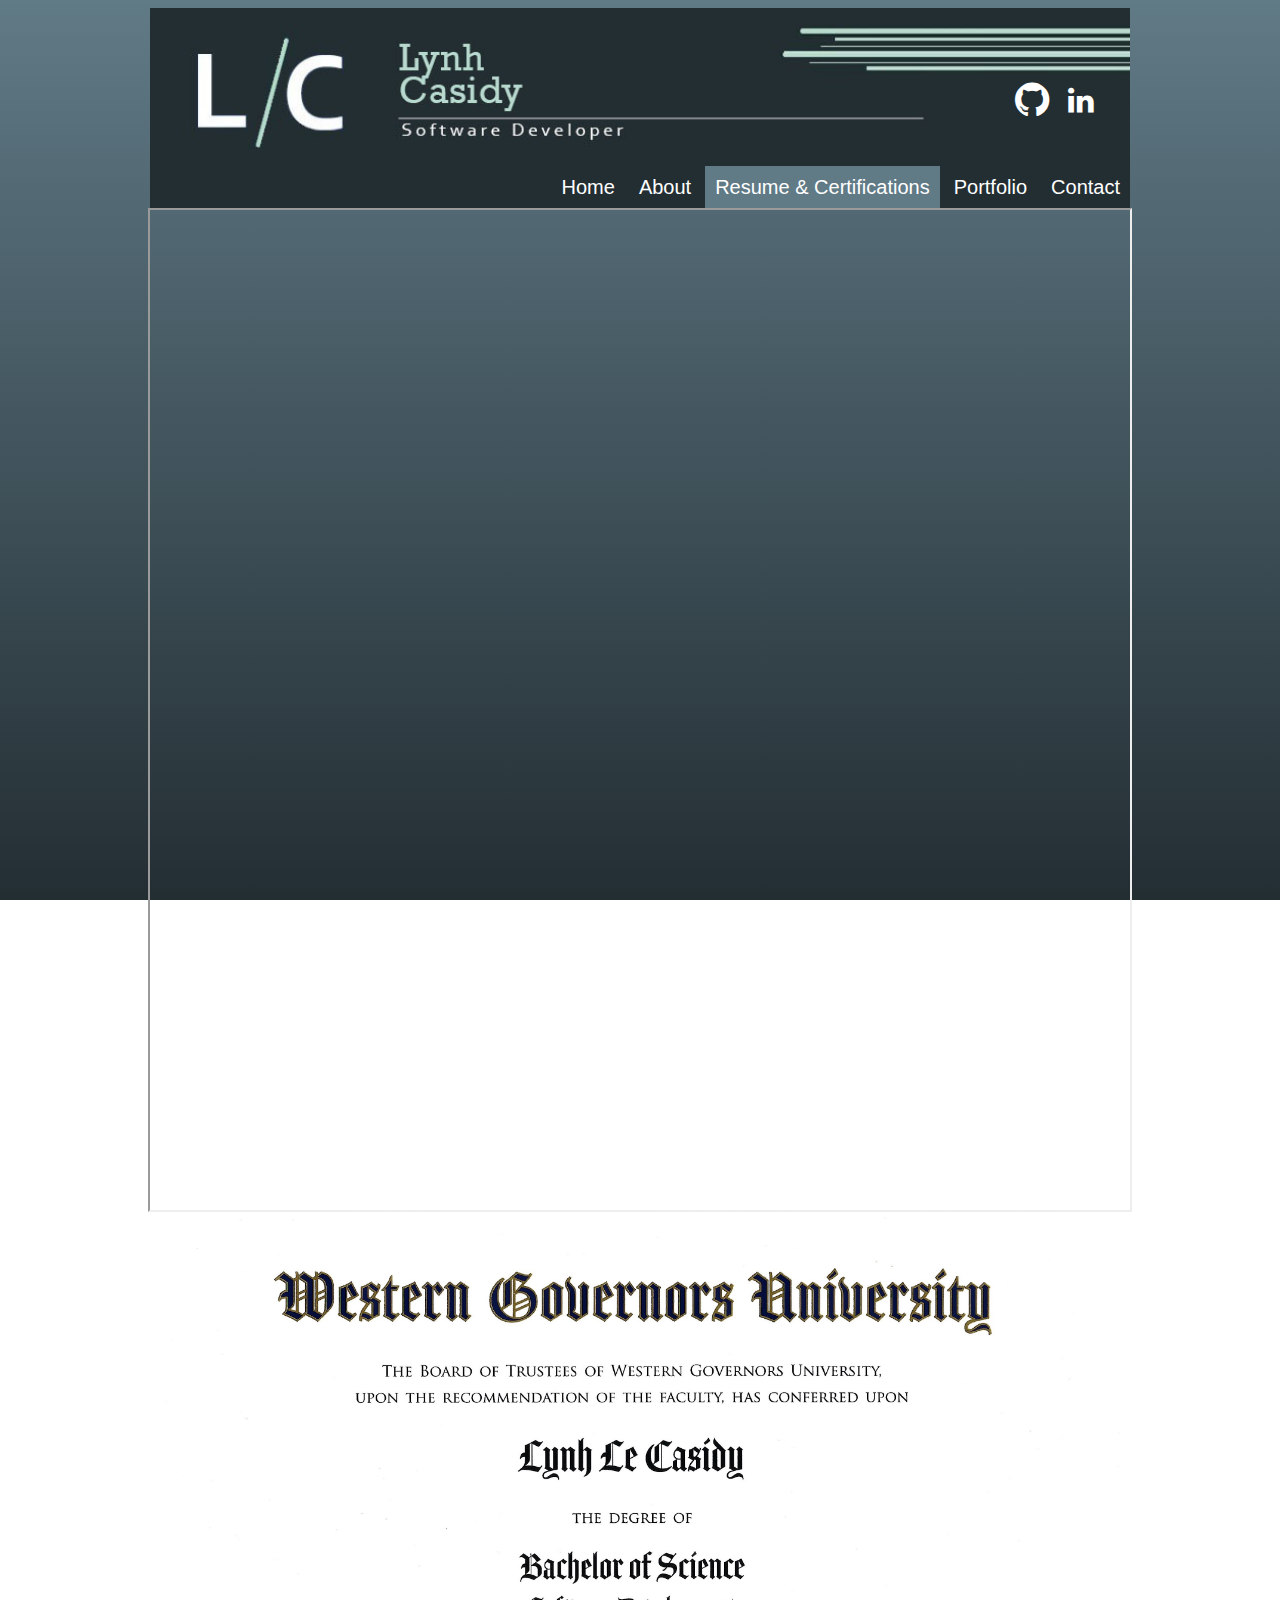
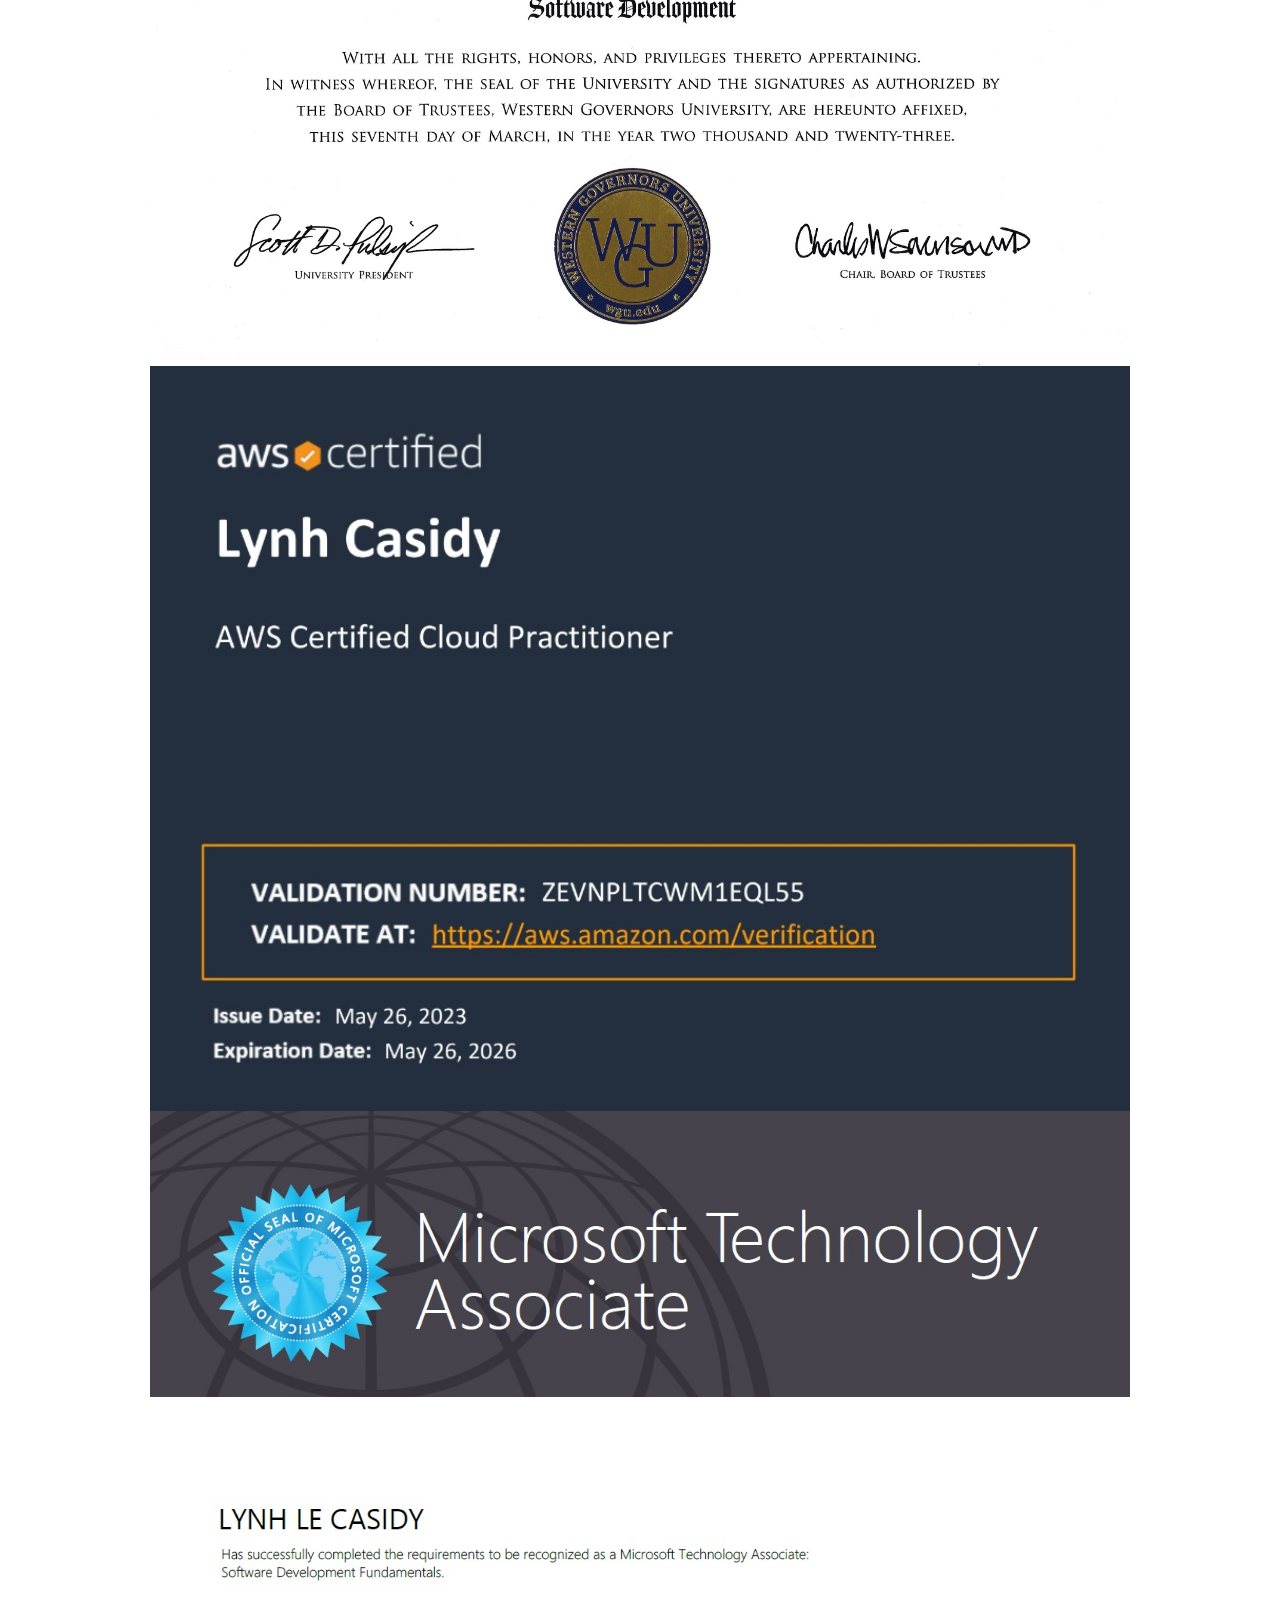
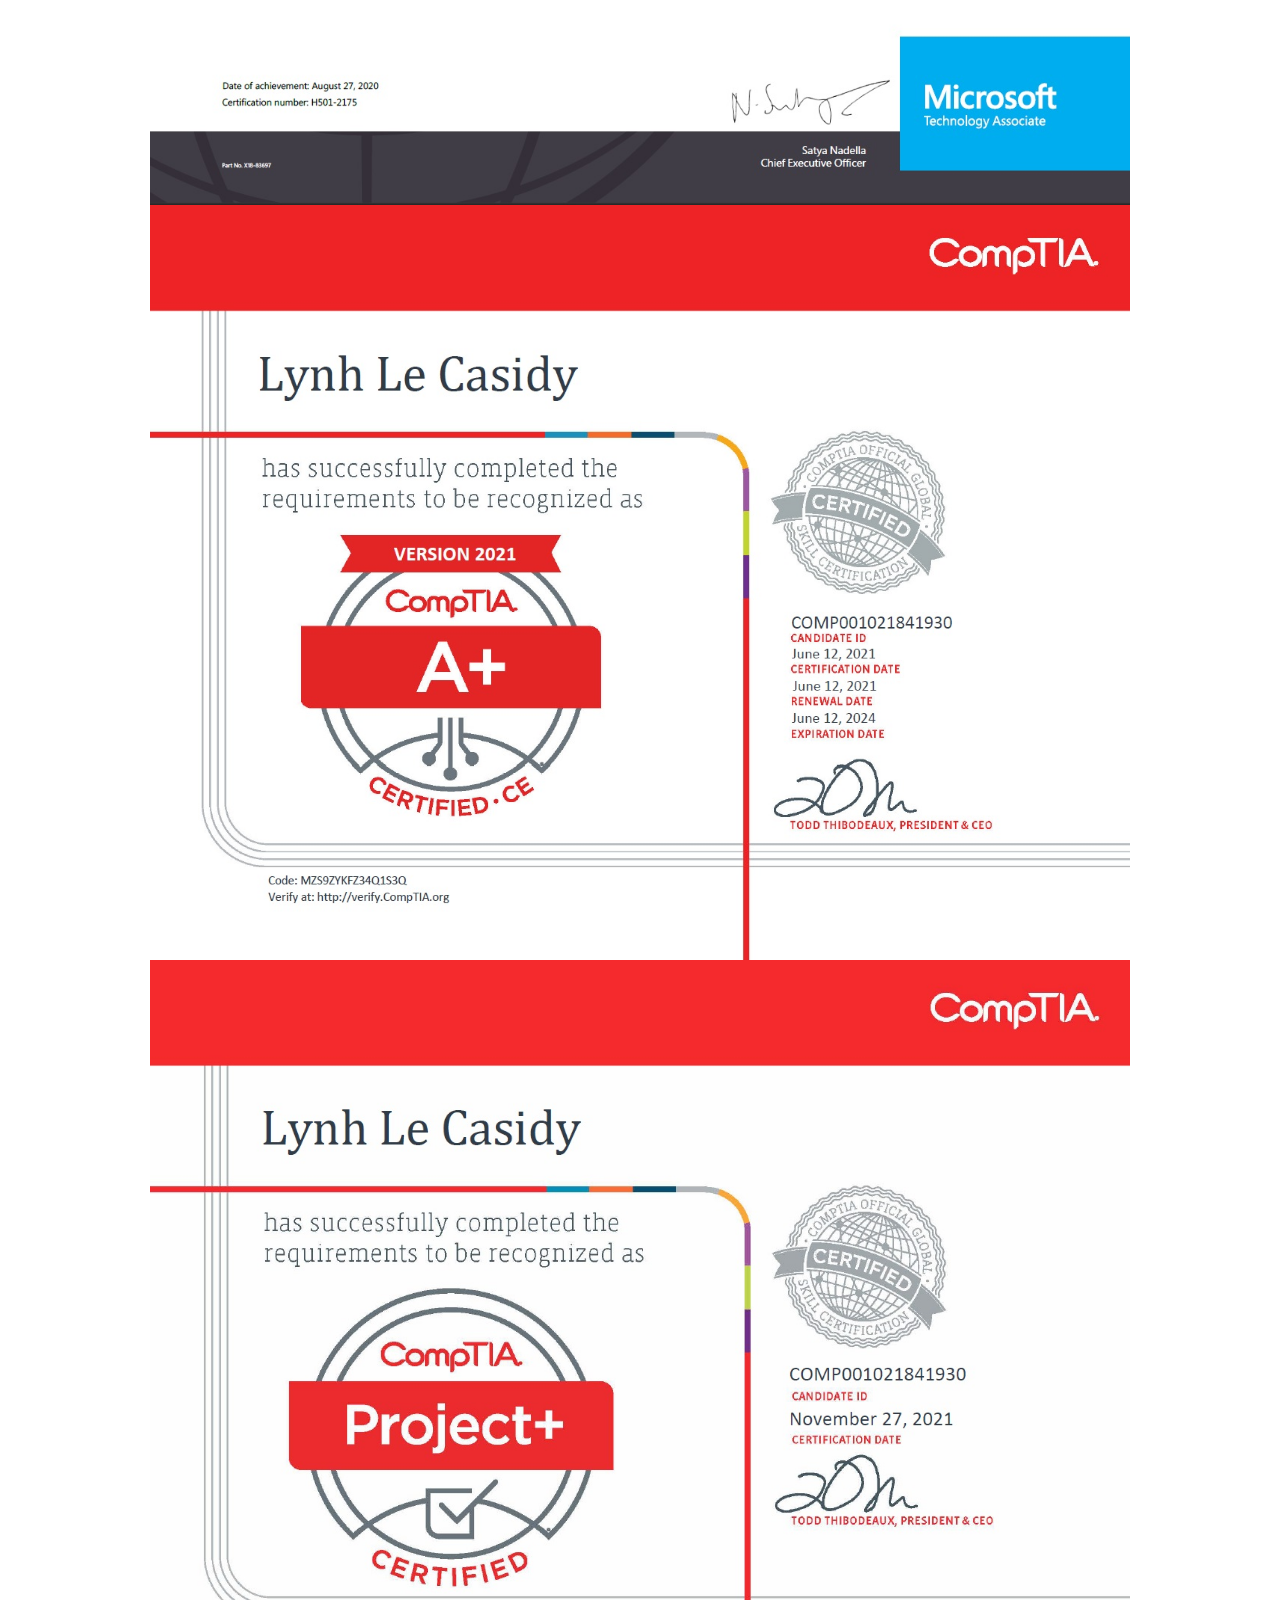
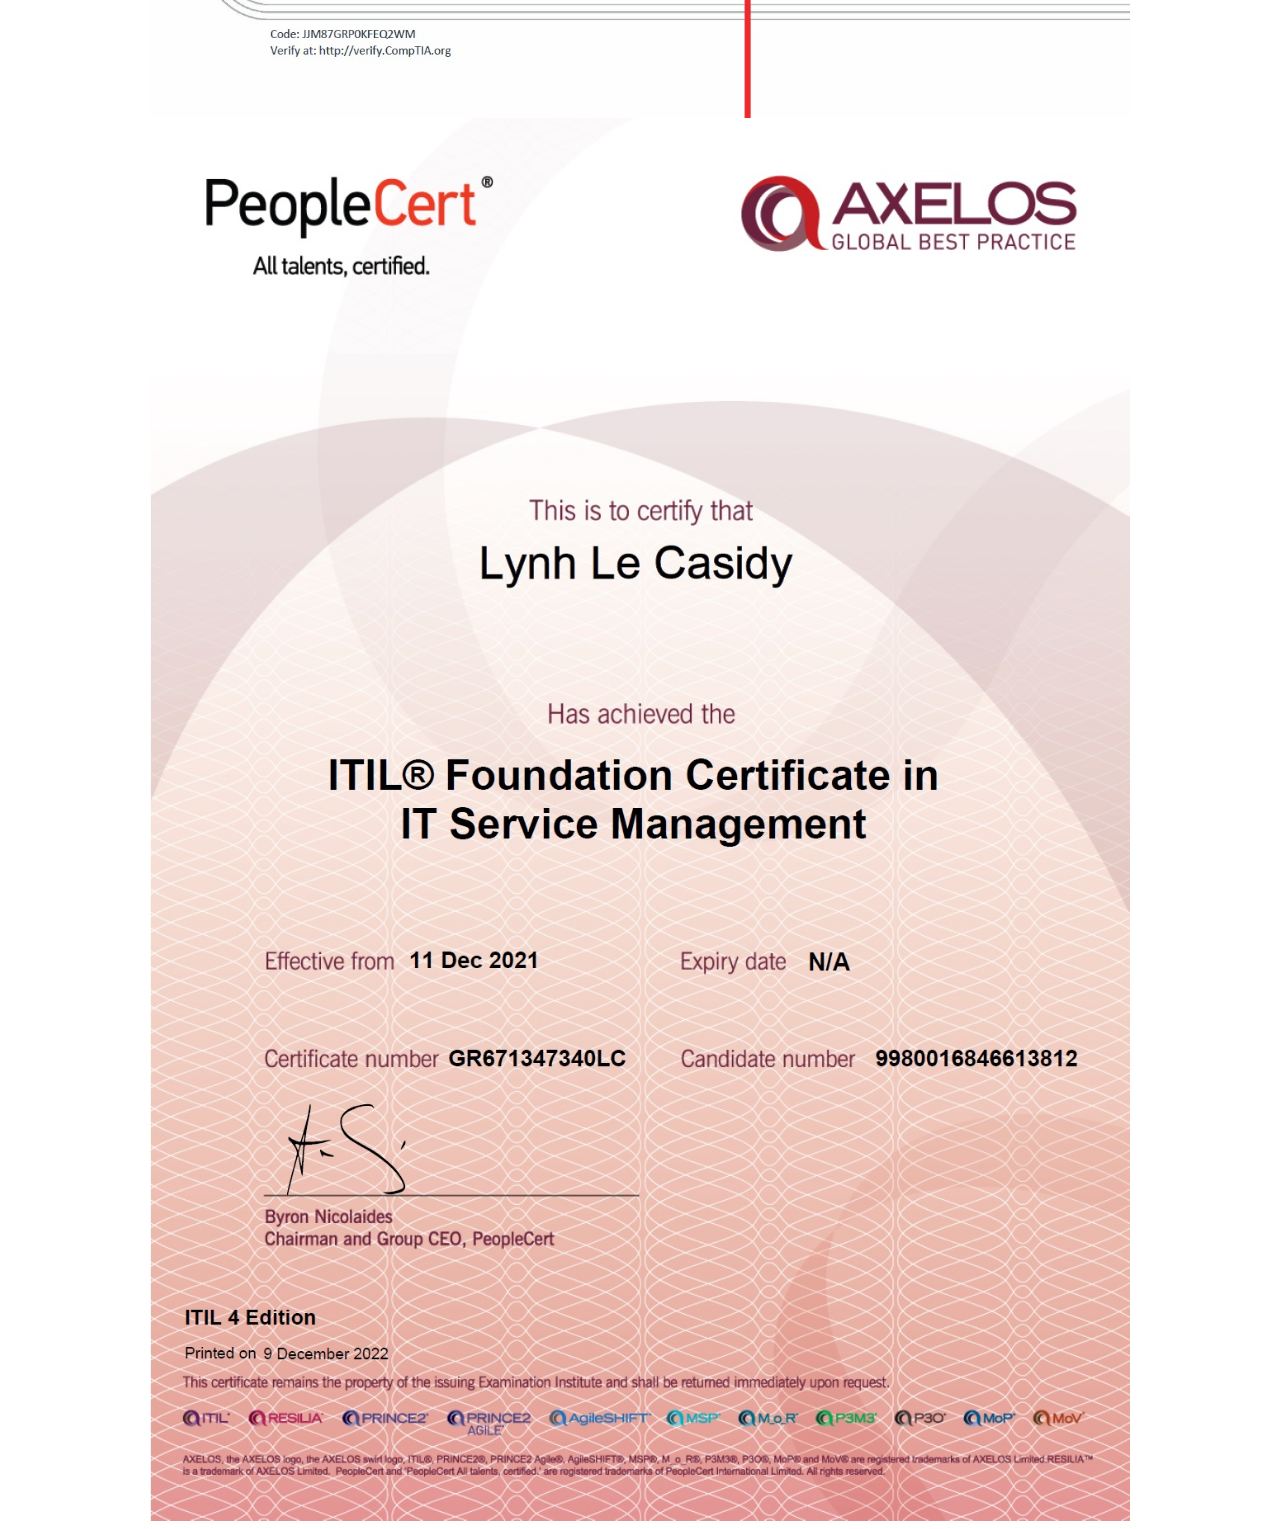
<file: resume.html>
<!DOCTYPE html>
<html>

<head>
<meta charset= "UTF-8"/>    
<link rel= "stylesheet" type ="text/css" href="css/resume.css"/>
<link rel= "stylesheet" type ="text/css" href="css/nav.css"/>
<link rel="stylesheet" href="https://cdnjs.cloudflare.com/ajax/libs/font-awesome/4.7.0/css/font-awesome.min.css">
<meta name = "viewport" content ="witdth=device-width, initial-scale=1">
<title>Resume</title>
</head>

<body>
  <div class="container">
    <img id="main" src = "photos/header2.jpg" alt ="header" class="center">
        <img id="mobile" src = "photos/mobileheader.jpg" alt ="header" class="center">
   <a href="https://github.com/themother0fdogs" target="_blank" rel="noopener noreferrer" class="navgit"><i class="fa fa-github fa-2x"></i></a>
  <a href = "https://www.linkedin.com/in/lynh-casidy/" target="_blank" rel="noopener noreferrer" class="navlinked"><i class="fa fa-linkedin" style="font-size:30px" ></i></a></div>

    <div class="topnav" id="myTopnav">
      <nav class = "navigation">
      <ul>
      <li><a href="index.html">Home</a></li>
      <li><a href="about.html" >About</a></li>
      <li><a href="resume.html"class="active">Resume & Certifications</a></li>
      <li><a href="portfolio.html">Portfolio</a>  </li>
      <li><a href="contact.html">Contact</a></li>
        
        <a href="javascript:void(0);" class="icon" onclick="myFunction()">
          <i class="fa fa-bars"></i>
        </a>
      </div>
      </nav>

      <script src="javascript/nav.js"></script>

    </ul>

<a id = "mobile" href = "photos/LynhCasidyDevResume.pdf" class = "button">Open PDF of Resume</a>
<iframe  id = "main" src="photos/LynhCasidyDevResume.pdf" type="application/pdf" class = "center" height = "1000px" max-width ="100%" ></iframe>
<img src = "photos/diploma.jpg" alt= "Bachelor of Science in Software Development Diploma" class = "center" >
<img src = "photos/awsccp.jpg" alt= "AWS Certified Cloud Practitioner Certification" class = "center" >
<img src = "photos/MTA.jpg" alt= "Microsoft Technology Associate certificate for software development fundamentals" class = "center" >
<img src = "photos/aplus.jpg" alt="CompTIA A+ certificate" class = "center" >
<img src = "photos/projectplus.jpg" alt="CompTIA Project+ certificate" class = "center" >
<img src = "photos/ITIL.jpg" alt="ITIL certificate" class = "center" >
</body>
</html>
</file>
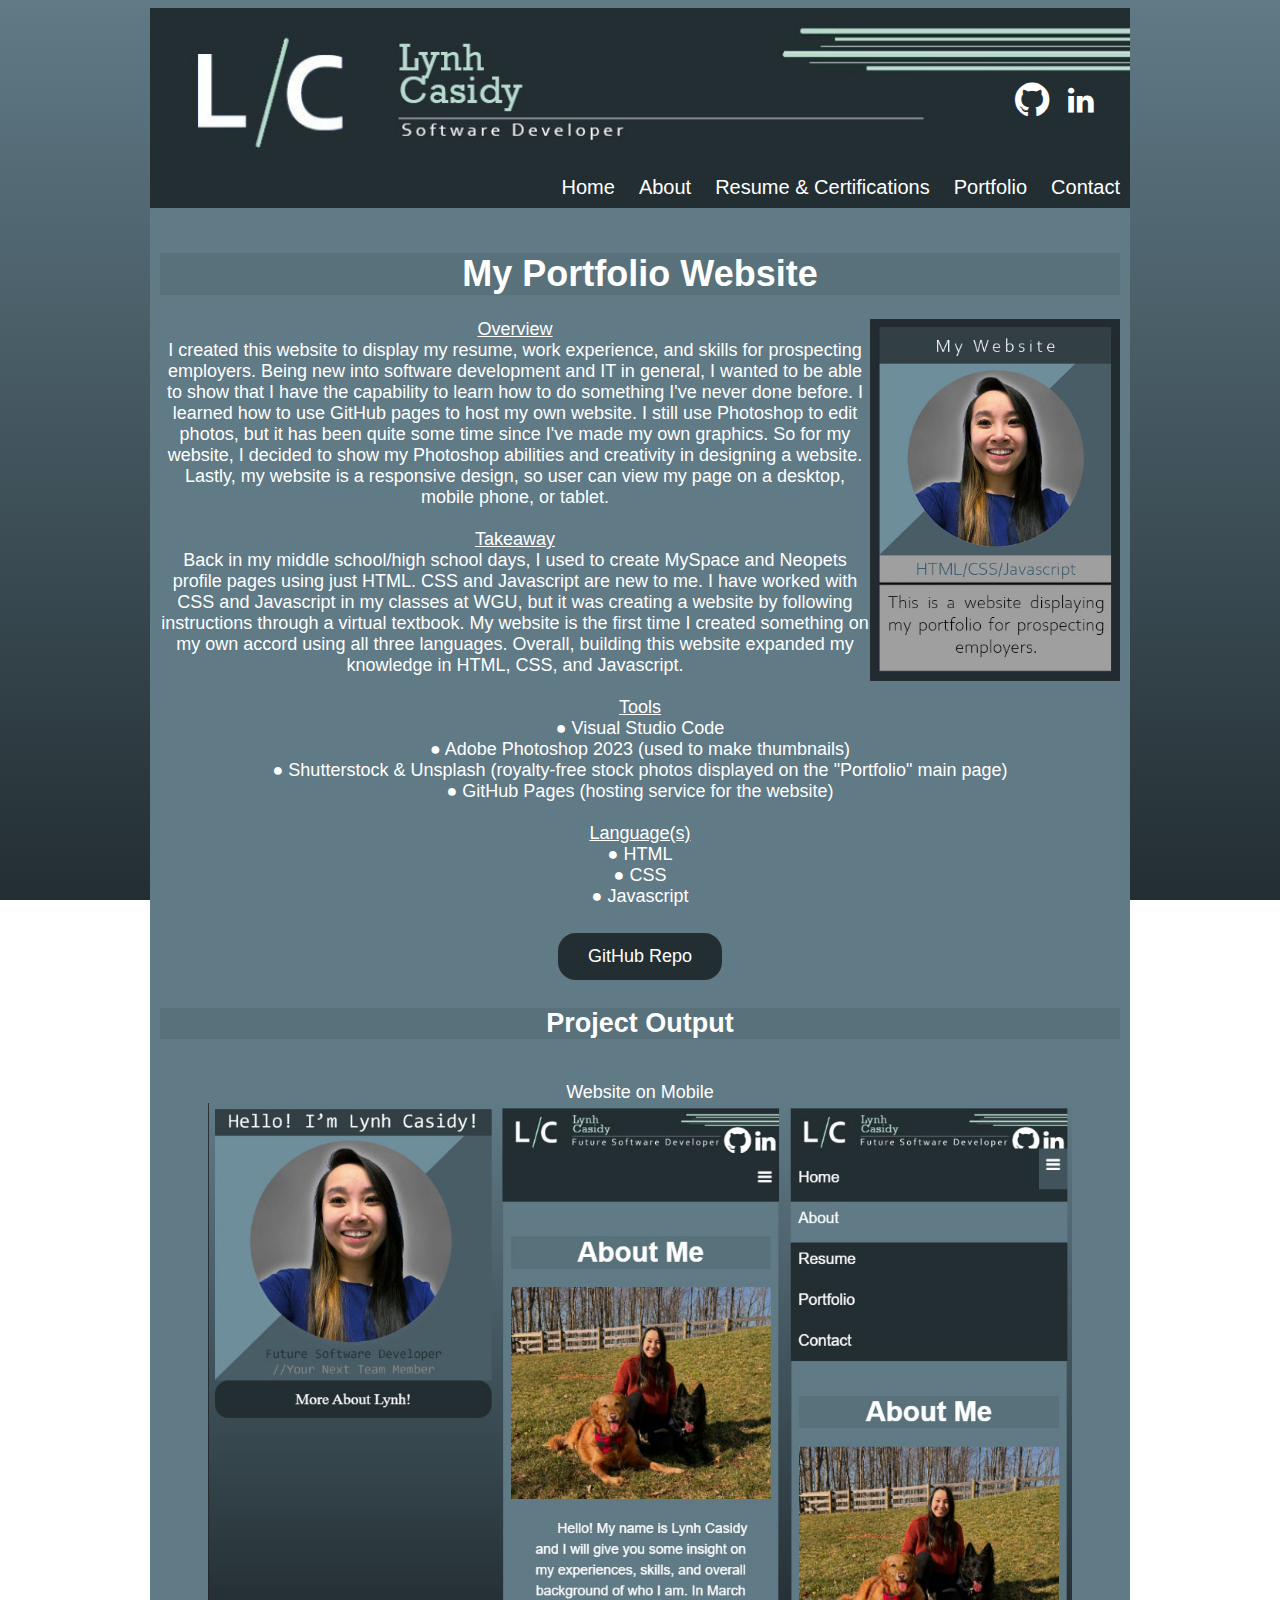
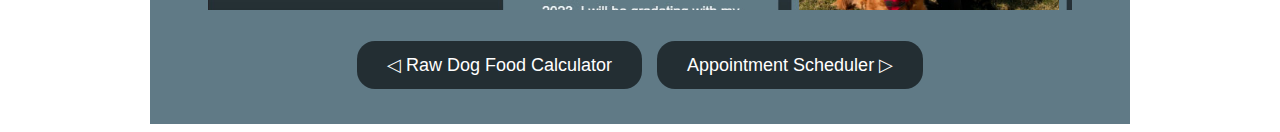
<file: website.html>
<!DOCTYPE html>
<html>

<head>
<meta charset= "UTF-8"/>    
<link rel= "stylesheet" type ="text/css" href="css/portfolio.css"/>
<link rel= "stylesheet" type ="text/css" href="css/nav.css"/>
<link rel="stylesheet" href="https://cdnjs.cloudflare.com/ajax/libs/font-awesome/4.7.0/css/font-awesome.min.css">
<meta name = "viewport" content ="witdth=device-width, initial-scale=1">
<title>Website Project</title>
</head>

<body>
    <div class="container">
      <img id="main" src = "photos/header2.jpg" alt ="header" class="center">
      <img id="mobile" src = "photos/mobileheader.jpg" alt ="header" class="center">
       <a href="https://github.com/themother0fdogs" target="_blank" rel="noopener noreferrer" class="navgit"><i class="fa fa-github fa-2x"></i></a>
      <a href = "https://www.linkedin.com/in/lynh-casidy/" target="_blank" rel="noopener noreferrer" class="navlinked"><i class="fa fa-linkedin" style="font-size:30px" ></i></a></div>
    <div class="topnav" id="myTopnav">
      <nav class = "navigation">
      <ul>
      <li><a href="index.html">Home</a></li>
      <li><a href="about.html" >About</a></li>
      <li><a href="resume.html">Resume & Certifications</a></li>
      <li><a href="portfolio.html">Portfolio</a>  </li>
      <li><a href="contact.html">Contact</a></li>
        
        <a href="javascript:void(0);" class="icon" onclick="myFunction()">
          <i class="fa fa-bars"></i>
        </a>
      </div>
      </nav>

      <script src="javascript/nav.js"></script>

    </ul>

    
    <div class = "content">
        <br><h1>My Portfolio Website</h1>
      <img src="photos/website.jpg" ALIGN="right" width="250px">
        <u>Overview</u> 
        <br>I created this website to display my resume, work experience, and skills for prospecting employers. 
        Being new into software development and IT in general, I wanted to be able to show that I have the capability to learn how to do something I've never done before.
        I learned how to use GitHub pages to host my own website.
        I still use Photoshop to edit photos, but it has been quite some time since I've made my own graphics. 
        So for my website, I decided to show my Photoshop abilities and creativity in designing a website. 
        Lastly, my website is a responsive design, so user can view my page on a desktop, mobile phone, or tablet.

      <br><br><u>Takeaway</u>
      <br>Back in my middle school/high school days, I used to create MySpace and Neopets profile pages using just HTML. 
      CSS and Javascript are new to me. I have worked with CSS and Javascript in my classes at WGU, but it was 
      creating a website by following instructions through a virtual textbook. My website is the first time I created something on my own accord using all three languages.
      Overall, building this website expanded my knowledge in HTML, CSS, and Javascript. 

        <br><br><u>Tools</u> 
        <br>&#9679 Visual Studio Code
        <br>&#9679 Adobe Photoshop 2023 (used to make thumbnails)
        <br>&#9679 Shutterstock & Unsplash (royalty-free stock photos displayed on the "Portfolio" main page)
        <br>&#9679 GitHub Pages (hosting service for the website)
        

        <br><br><u>Language(s)</u> 
        <br>&#9679 HTML
        <br>&#9679 CSS
        <br>&#9679 Javascript
        <br><br><a href="https://github.com/themother0fdogs/themother0fdogs.github.io" target="_blank" rel="noopener noreferrer" class="button">GitHub Repo</a> 

        
        <br><h2>Project Output</h2>
        <br>Website on Mobile
    <br><img src ="photos/webscreenshot.jpg" width=90%>
    <br><br><a href="dogfoodcalculator.html" class="button">&#9665; Raw Dog Food Calculator</a> <a href="apptscheduler.html" class="button">Appointment Scheduler &#9655;</a> 
    </div>


</body>
</file>
<file: css/index.css>
body {
    color: #ffffff;
    background-image: linear-gradient(#607a86, #232e33);
    background-attachment: fixed;
    }

  
    .container {
        position: relative;
        width: 70%;
        top:0;
        left:0;
        right:0;
        bottom:0;
        margin:auto;
      }
      
     
      .container img {
        width: 100%;
        height: auto;
        padding-top: 100px;
        padding-bottom: 100px;
      }
      
      .container .btn {
        position: absolute;
        top: 64%;
        left: 79%; 
        width: 30%;
        transform: translate(-50%, -50%);
        -ms-transform: translate(-50%, -50%);
        background-color: #232e33;
        color: white;
        border-radius: 18px;
        text-align: center;
        text-decoration: none;
        padding: 10px;
        font-size: 20px;
        border: none;
        cursor: pointer;
       
      }
      
    .container .btn:hover {
        background-color: #41535b;
        color: white;
        box-shadow: 10px 10px 10px #222222;
      }    

    #main{ display:block;}
    #mobile{display:none;}

    .button{
       display:none;
     }


 @media screen and (max-width: 600px)
 {
    #main{ display:none;}
    #mobile{display:block;}
    img{
        width: 100vw;
        padding-top: 100px;
  }
 
  .container .btn{
      display: none;
  }


  .container img {
    top:0;
    left:0;
    right:0;
    bottom:0;
    margin:auto;
    width: 100%;
  }

  .center {
    display: block;
    margin-left: auto;
    margin-right: auto;
    width: 100%;
  }

  .button{
    background-color: #232e33;
    color: white;
    font-size:20px;
    border-radius: 18px;
    padding: 13px 30px;
    text-align: center;
    display: block;
    margin: 5px 5px 50px;
    margin: 0 auto;
    cursor: pointer;
}

.button:link, .button:visited, .button:active{
    color:white;
    text-decoration: none;
}

.button:hover{
    background-color: #41535b;
    color: white;
    box-shadow: 10px 10px 10px #222222;
}

 }
</file>
<file: css/about.css>
.topnav a.active {
    background-color: #607a86;
    color: white;
  }

body {
    color: #ffffff;
    background-image: linear-gradient(#607a86, #232e33);
    background-attachment: fixed;
}

.content{
    display:block;
    width:960px;
    margin: auto;
    padding-left: 10px;
    padding-right: 10px;
    padding-bottom: 30px;
    text-align: center;
    font-size: 18px;
    font-family: Arial;
    background-color:#607a86;
}

p.indent{
    text-indent:30px;
    padding: 2px 30px;
    line-height: 1.5;
}

h1{
    color: #ffffff;
    text-align: center;
    background-color: #58717b;
}

h2{
    color: #ffffff;
    background-color: #58717b;
    text-align: center;
}

h3{
    text-align: left;
    padding-left: 16px; 
    font-style:italic;
    color: #bad7ce;
}

img.content{
    padding:10px;
    width:40%;
}

.button{
    background-color: #232e33;
    color: white;
    border-radius: 18px;
    padding: 13px 30px;
    text-align: center;
    display: inline-block;
    margin: 5px 5px 50px;
    margin: 0 auto;
    cursor: pointer;
 
}

.button:link, .button:visited, .button:active{
    color:white;
    text-decoration: none;
}

.button:hover{
    background-color: #41535b;
    color: white;
    box-shadow: 10px 10px 10px #222222;
}

  .center {
    display: block;
    margin-left: auto;
    margin-right: auto;
    width: 980px;
  }

.art-container {
  max-width: 1000px;
  position: relative;
  text-align: center;
}

.artphotos {
  display: none;
  
}

.prev, .next {
  cursor: pointer;
  position: absolute;
  top: 50%;
  width: auto;
  margin-top: -22px;
  padding: 16px;
  color: white;
  font-weight: bold;
  font-size: 18px;
  transition: 0.6s ease;
  border-radius: 0 3px 3px 0;
  user-select: none;
}


.next {
  right: 30%;
  border-radius: 3px 0 0 3px;
}
.prev {
  left: 30%;
  border-radius: 3px 0 0 3px;
}

.prev:hover, .next:hover {
  background-color: rgba(0,0,0,0.8);
}


.dot {
  cursor: pointer;
  height: 15px;
  width: 15px;
  margin: 0 2px;
  background-color: #bbb;
  border-radius: 50%;
  display: inline-block;
  transition: background-color 0.6s ease;
}

.active, .dot:hover {
  background-color: #717171;
}


.fade {
  animation-name: fade;
  animation-duration: 1.5s;
}

.text {
  color: #f2f2f2;
  font-size: 16px;
  padding: 8px 12px;
  position: inline-block;
  bottom: 8px;
  width: 100%
}
  
@keyframes fade {
    from {opacity: .4} 
    to {opacity: 1}
  }

 @media screen and (max-width: 900px)
 {
     .content{
        width:90vw;
         margin: 0 auto;
     }

     img.content{
      padding:10px;
      width:100%;
  }
     
     .button{
        padding: 13px 20px;
         font-size: 16px;
     }

     .center {
      display: block;
      margin-left: auto;
      margin-right: auto;
      width: 100%;
    }

    img{
          width: 100%;
    }
    .next {
      right: 0;
   
    }
    .prev {
      left: 0;
  
    }

 }
</file>
<file: css/nav.css>
.navigation li a {
    display: inline-block;
    text-decoration: none;
  }
  .navigation li {
    display: inline-block;
   
  }
  .navigation ul {
    text-align: right; 
    margin-bottom:-15px
  }
  
  .topnav {
      background-color: #232e33;
      overflow: hidden;
      width: 980px;
      margin: auto;
    }
  
  .topnav a {
      float:left;
      display:block;
      color: white;
      text-align: center;
      padding: 10px 10px 20px 10px;
      text-decoration: none;
      font-size: 20px;
      font-family: Arial;
    }
    
    .topnav a:hover {
      background-color: #41535b;    
      color: white;
    }
  
    .topnav .icon {
      display: none;
    }

    .container {
      position: relative;
      width: 980px;
      top:0;
      left:0;
      right:0;
      bottom:0;
      margin:auto;
    }
    
   
    .container img {
      width: 980px;
      display: block;
      margin-left: auto;
      margin-right: auto;
    }

    .container .navgit {
      position:absolute;
        top: 65%;
        left: 90%; 
        transform: translate(-50%, -50%);
        -ms-transform: translate(-50%, -50%);
        color: white;
        text-align: center;
        text-decoration: none;
        font-size: 20px;
        border: none;
        cursor: pointer;
    }

    .container .navlinked {
      position:absolute;
        top: 65%;
        left: 95%; 
        transform: translate(-50%, -50%);
        -ms-transform: translate(-50%, -50%);
        color: white;
        text-align: center;
        text-decoration: none;
        font-size: 20px;
        border: none;
        cursor: pointer;
    }

     .container a:hover {
      background-color: #41535b;    
      color: white;
      padding: 10px;

    }

    .topnav-icons a {
      color: white;
      padding: 14px 14px;
      text-decoration: none;
    }
    
    .topnav-icons a:hover {
      background-color: #41535b;    
      color: white;
      padding-top: 20px;
    }

    #main{ display:block;}
    #mobile{display:none;}


@media screen and (max-width: 900px){
    .topnav{
        width: 100%;
        margin-left: 0;
      }
      .topnav a {
        float: left;
      }

   
     
    }

    
 @media screen and (max-width: 820px) {
    .topnav a:not(:active) {display: none;}

    .topnav a.icon {
      float: right;
      display: block;
    }
    .navigation li a {
      display: block;
      float: right;
    }
    .navigation li {
      display: block;
     
    }
    .navigation ul {
      padding: 0px 0px 10px 0px;
      text-align: center; 
    }

    .topnav-icons{
      position: absolute;
      top:45px;
      right:10px;
    }

   
    .container {
      position: relative;
      width: 100%;
      top:0;
      left:0;
      right:0;
      bottom:0;
      margin:auto;
    }
    
   
    .container img {
      width: 100%;
      display: block;
      margin-left: auto;
      margin-right: auto;
    }

    .container .navgit {
      position:absolute;
        top: 80%;
        left: 85%; 
        transform: translate(-50%, -50%);
        -ms-transform: translate(-50%, -50%);
        color: white;
        text-align: center;
        text-decoration: none;
        font-size: 20px;
        border: none;
        cursor: pointer;
    }

    .container .navlinked {
      position:absolute;
        top: 80%;
        left: 95%; 
        transform: translate(-50%, -50%);
        -ms-transform: translate(-50%, -50%);
        color: white;
        text-align: center;
        text-decoration: none;
        font-size: 20px;
        border: none;
        cursor: pointer;
    }
    #main{ display:none;}
    #mobile{display:block;}

  }
  
  @media screen and (max-width: 600px) {
    .topnav.responsive {position: relative;}
    .topnav.responsive .icon {
      position: absolute;
      right: 0;
      top: 0;
    }
    .topnav.responsive a {
      float: none;
      display: block;
      text-align: left;
    }
    

  }
</file>
<file: css/portfolio.css>
.topnav a.active {
    background-color:#607a86 ; 
    color: white;
  }

  h1{
    color: #ffffff;
    background-color: #58717b;
    text-align: center;
}

h2{
  color: #ffffff;
  background-color: #58717b;
  text-align: center;
}
  
body {
    color: #ffffff;
    background-image: linear-gradient(#607a86, #232e33);
    background-attachment: fixed;
}

.center {
    display: block;
    margin-left: auto;
    margin-right: auto;
    width: 980px;
  }

.content{
    display:block;
    width:960px;
    margin: auto;
    padding-left: 10px;
    padding-right: 10px;
    padding-bottom: 30px;
    align-content: center;
    text-align: center;
    font-size: 18px;
    font-family: Arial;
    background-color:#607a86;
}

.button{
  background-color: #232e33;
  color: white;
  border-radius: 18px;
  padding: 13px 30px;
  text-align: center;
  display: inline-block;
  margin: 5px;

  cursor: pointer;
}

.button:link, .button:visited, .button:active{
  color:white;
  text-decoration: none;
}

.button:hover{
  background-color: #41535b;
  color: white;
  box-shadow: 10px 10px 10px #222222;
}

#project_image:hover{
  filter: grayscale(100%);
}

 @media screen and (max-width: 700px)
 {
    .center{
        width:95vw;
    }
}
@media screen and (max-width: 900px)
{
    .content{
       width:90vw;
        margin: 0 auto;

    }

    .button{
       padding: 13px 20px;
        font-size: 16px;
    }

    .center {
       display: block;
       margin-left: auto;
       margin-right: auto;
       width: 100%;
       
   
     }

     img{
         width: 100%
         ;
     }

     iframe{width:100%;}

     video{
       width:100%;
       height: 220px;
     }


  }
</file>
<file: css/contact.css>
.topnav a.active {
    background-color:#607a86 ; 
    color: white;
  }
  
body {
    color: #ffffff;
    background-image: linear-gradient(#607a86, #232e33);
    background-attachment: fixed;
}

.center {
    display: block;
    margin-left: auto;
    margin-right: auto;
    width: 980px;
  }
  
.content{
    display:block;
    width:960px;
    margin: auto;
    padding-left: 10px;
    padding-right: 10px;
    padding-bottom: 30px;
    align-content: center;
    text-align: left;
    font-size: 18px;
    font-family: Arial;
    background-color:#607a86;
}

img.content{
    padding-left: 40px;
    width: 50%;
    
}

a:link, a:visited {
    color: white;
    text-decoration: none;
  }
  a:hover{
      color: white;
      background-color: #324046;
  }
  



 @media screen and (max-width: 700px)
 {
    .center{
        width:95vw;
    }

    img.content{
        padding-left: 0px;
        width: 100%;
        
    }
}
@media screen and (max-width: 900px)
{
    .content{
       width:90vw;
        margin: 0 auto;
        font-size: 16px;
    }

    .button{
       padding: 13px 20px;
        font-size: 16px;
    }

    .center {
       display: block;
       margin-left: auto;
       margin-right: auto;
       width: 100%;
    }

    
 }
</file>
<file: css/mainpage.css>
body {
    color: #ffffff;
    background-image: linear-gradient(#607a86, #232e33);
    background-attachment: fixed;
    }

  
    .container {
        position: relative;
        width: 70%;
        top:0;
        left:0;
        right:0;
        bottom:0;
        margin:auto;
      }
      
     
      .container img {
        width: 100%;
        height: auto;
        padding-top: 100px;
        padding-bottom: 100px;
      }
      
      .container .btn {
        position: absolute;
        top: 62%;
        left: 81%; 
        width: 30%;
        transform: translate(-50%, -50%);
        -ms-transform: translate(-50%, -50%);
        background-color: #232e33;
        color: white;
        border-radius: 18px;
        text-align: center;
        text-decoration: none;
        padding: 10px;
        font-size: 20px;
        border: none;
        cursor: pointer;
       
      }
      
    .container .btn:hover {
        background-color: #41535b;
        color: white;
        box-shadow: 10px 10px 10px #222222;
      }    

    #main{ display:block;}
    #mobile{display:none;}

    .button{
       display:none;
     }



    


 @media screen and (max-width: 600px)
 {
    #main{ display:none;}
    #mobile{display:block;}
    img{
        width: 100vw;
        
  }
  .container .btn{
      display: none;
  }


  .container img {
    top:0;
    left:0;
    right:0;
    bottom:0;
    margin:auto;
    width: 100%;
  }

  .center {
    display: block;
    margin-left: auto;
    margin-right: auto;
    width: 100%;
  }

  .button{
    background-color: #232e33;
    color: white;
    font-size:20px;
    border-radius: 18px;
    padding: 13px 30px;
    text-align: center;
    display: block;
    margin: 5px 5px 50px;
    margin: 0 auto;
    cursor: pointer;
}

.button:link, .button:visited, .button:active{
    color:white;
    text-decoration: none;
}

.button:hover{
    background-color: #41535b;
    color: white;
    box-shadow: 10px 10px 10px #222222;
}

 }
</file>
<file: css/resume.css>
.topnav a.active {
    background-color: #607a86; 
    color: white;
  }

body {
    color: #ffffff;
    background-image: linear-gradient(#607a86, #232e33);
    background-attachment: fixed;
}

.center {
    display: block;
    margin-left: auto;
    margin-right: auto;
    width: 980px;
  }

  .button{
    background-color: #232e33;
    color: white;
    border-radius: 18px;
    padding: 13px 30px;
    text-align: center;
    display: inline-block;
    margin: 5px ;
    cursor: pointer;
 
}

.button:link, .button:visited, .button:active{
    color:white;
    text-decoration: none;
}

.button:hover{
    background-color: #41535b;
    color: white;
    box-shadow: 10px 10px 10px #222222;
}

#main{ display:block;}
#mobile{display:none;}

 @media screen and (max-width: 700px)
 {
    .center{
        width:95vw;
    }
}
@media screen and (max-width: 900px)
{
  #main{ display:none;}
  #mobile{display:block;}

  img{
      width: 100vw;}

    .content{
       width:90vw;
        margin: 0 auto;
        font-size: 16px;
    }

    .button{
       padding: 13px 20px;
        font-size: 16px;
    }


    .center {
       display: block;
       margin-left: auto;
       margin-right: auto;
       width: 100%;
    }

     img{
         width: 100%;
   }
 }
</file>
